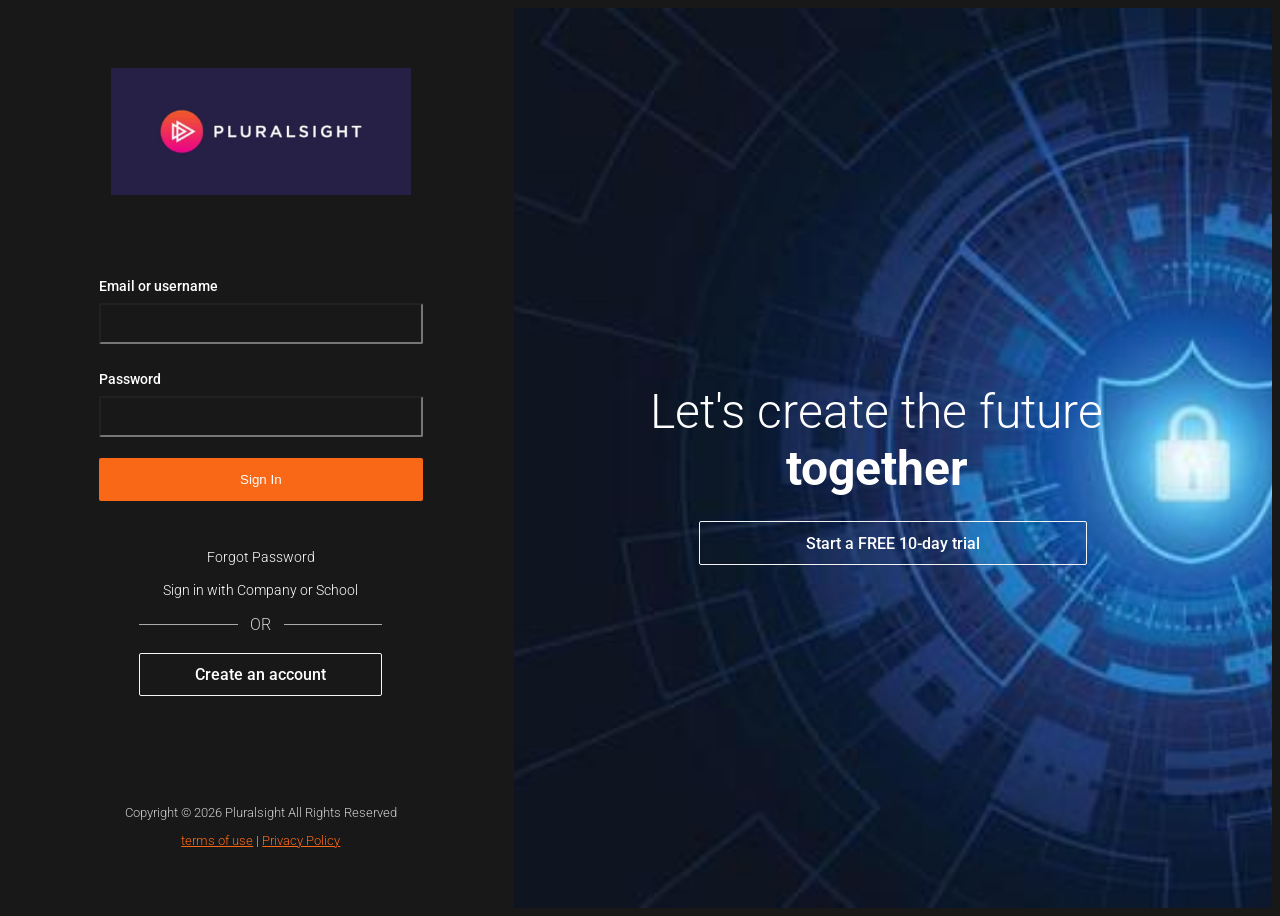
<file: 10-Pluralsight Login Page Clone - HTML & CSS & Flexbox/index.html>
<!DOCTYPE html>
<html lang="en">
<head>
    <meta charset="UTF-8">
    <meta name="viewport" content="width=device-width, initial-scale=1.0">
    <link rel="stylesheet" href="style.css">
    <title>Sign In - PluralSight</title>
</head>
<body>
    <div id="wrapper">
        <div id="left">
           <div id="signin">
               <div class="logo">
                  <img src="images1.jpg" alt="PluralSight">
               </div>
               <form>
                   <div>
                       <label>Email or username</label>
                       <input type="text" class="text-input">
                   </div>
                   <div>
                       <label>Password</label>
                       <input type="password" class="text-input">
                   </div>
                   <button type="submit" class="primary-btn">Sign In</button>
               </form>
               <div class="links">
                 <a href="#">Forgot Password</a>
                 <a href="#">Sign in with Company or School</a>
               </div>
               <div class="or">
                <hr class="bar">
                <span>OR</span>
                <hr class="bar">
               </div>
               <a href="#" class="secondary-btn">Create an account</a>   
           </div>
           <footer id="main-footer">
            <p>Copyright &copy; 2026 Pluralsight All Rights Reserved </p>
            <div>
                <a href="#">terms of use</a> | <a href="#">Privacy Policy</a>
            </div>
           </footer>
        </div>
        <div id="right">
             <div id="showcase">
                <div id="showcase-content">
                    <h1 class="showcase-text">
                        Let's create the future <strong>together</strong>
                    </h1>
                    <a href="#" class="secondary-btn">Start a FREE 10-day trial</a>
                </div>
             </div>
        </div>
    </div>
</body>
</html>
</file>
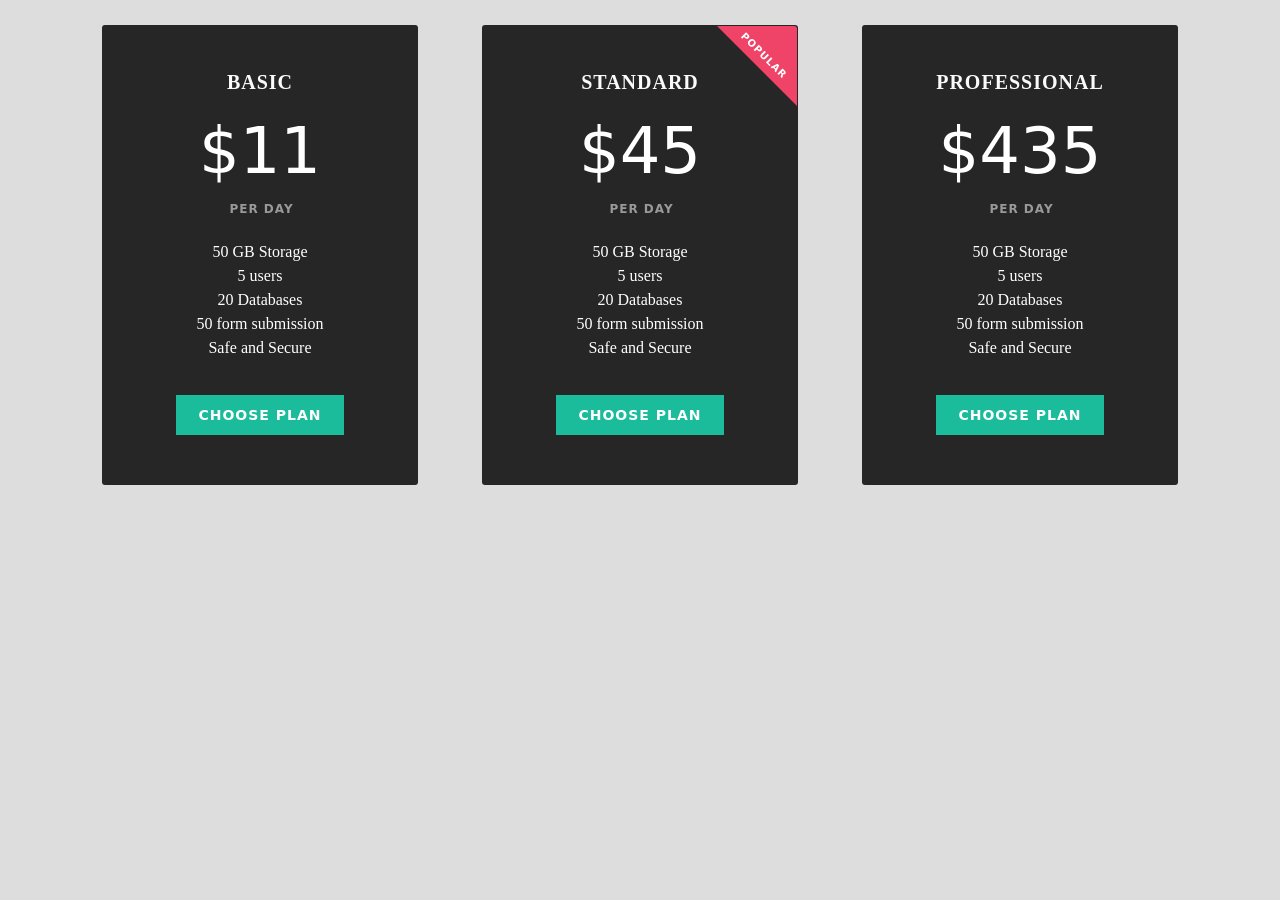
<file: 11-Responsive Bootstrap 4 Pricing Table/index.html>
<!DOCTYPE html>
<html lang="en">
<head>
    <meta charset="UTF-8">
    <meta name="viewport" content="width=device-width, initial-scale=1.0">
    <link rel="stylesheet" href="https://cdn.jsdelivr.net/npm/bootstrap@5.3.8/dist/css/bootstrap.min.css">
    <title>Responsive Bootstrap 4 Pricing Table</title>
    <link rel="stylesheet" href="style.css">
</head>
<body>
    <div class="pricing-area">
        <div class="container">
            <div class="row">
                <div class="col-lg-4 col-md-6">
                    <div class="single-pricing">
                        <div class="head-text">
                            <h3>Basic</h3>
                        </div>
                        <div class="price-area">
                            $11 <span class="duration">Per Day</span>
                        </div>
                        <div class="feature-area">
                           <ul>
                              <li>50 GB Storage</li>
                              <li>5 users</li>
                              <li>20 Databases</li>
                              <li>50 form submission</li>
                              <li>Safe and Secure</li>
                           </ul>
                        </div>
                        <div class="btn-area">
                            <a href="#">Choose Plan</a>
                        </div>
                    </div>
                </div>
                <div class="col-lg-4 col-md-6">
                    <div class="single-pricing best-deal">
                        <div class="label-area">
                            <span>Popular</span>
                        </div>
                        <div class="head-text">
                            <h3>Standard</h3>
                        </div>
                        <div class="price-area">
                            $45 <span class="duration">Per Day</span>
                        </div>
                        <div class="feature-area">
                           <ul>
                              <li>50 GB Storage</li>
                              <li>5 users</li>
                              <li>20 Databases</li>
                              <li>50 form submission</li>
                              <li>Safe and Secure</li>
                           </ul>
                        </div>
                        <div class="btn-area">
                            <a href="#">Choose Plan</a>
                        </div>
                    </div>
                </div>

                <div class="col-lg-4 col-md-6">
                    <div class="single-pricing">
                        <div class="head-text">
                            <h3>Professional</h3>
                        </div>
                        <div class="price-area">
                            $435 <span class="duration">Per Day</span>
                        </div>
                        <div class="feature-area">
                           <ul>
                              <li>50 GB Storage</li>
                              <li>5 users</li>
                              <li>20 Databases</li>
                              <li>50 form submission</li>
                              <li>Safe and Secure</li>
                           </ul>
                        </div>
                        <div class="btn-area">
                            <a href="#">Choose Plan</a>
                        </div>
                    </div>
                </div>
            </div>
        </div>
    </div>
</body>
</html>
</file>
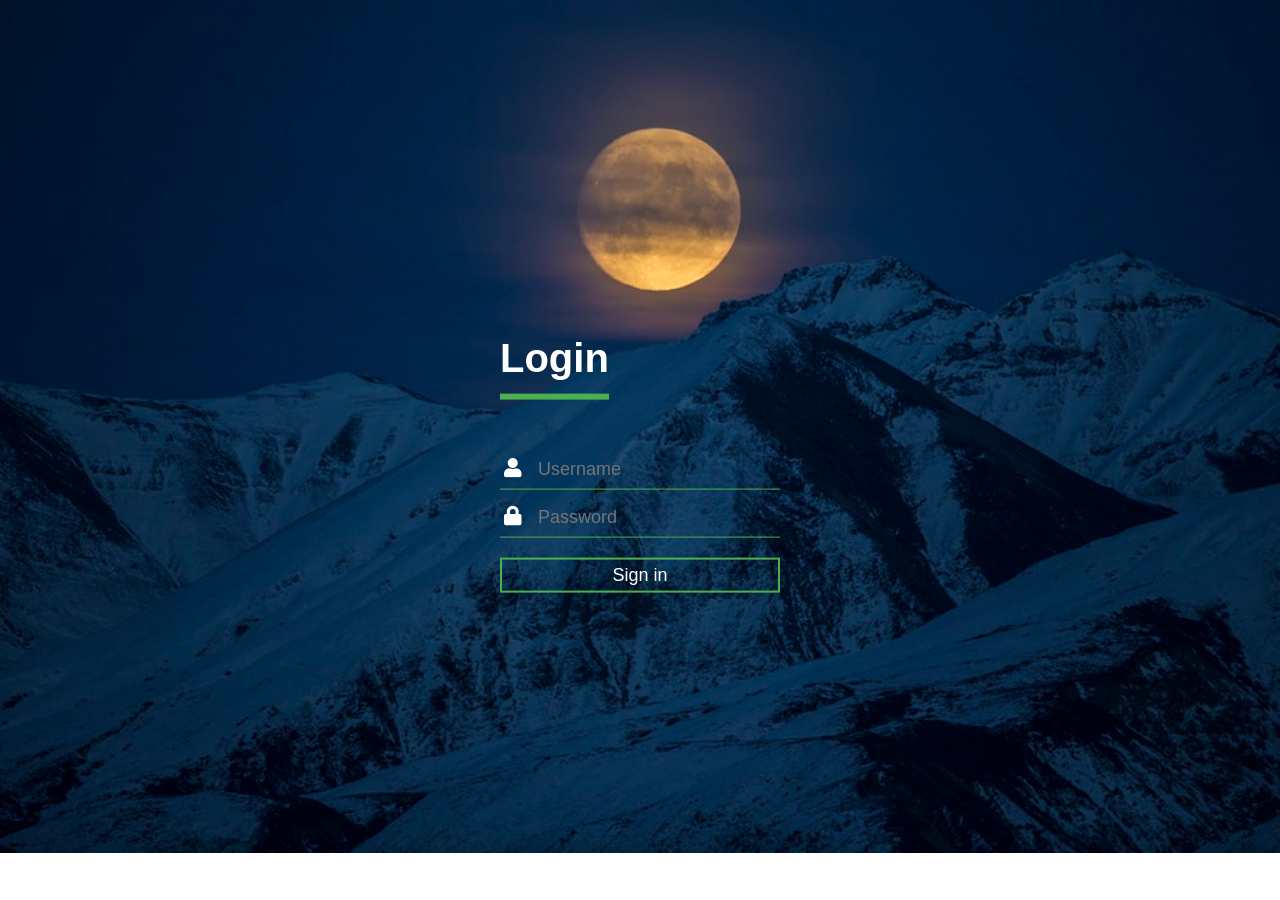
<file: 4-Amazing Transparent Login Form - HTML & CSS/index.html>
<!DOCTYPE html>
<html lang="en">
<head>
    <meta charset="UTF-8">
    <meta name="viewport" content="width=device-width, initial-scale=1.0">
    <title>Amazing Transparent Login Form</title>
     <link rel="stylesheet" href="style.css">
</head>
<body>
    <div class="login-box">
       <h1>Login</h1>
       <div class="textbox">
          <i class="fas fa-user"></i>
          <input type="text" placeholder="Username">
       </div>

       <div class="textbox">
          <i class="fas fa-lock"></i>
          <input type="password" placeholder="Password">
       </div>

       <input type="button" class="btn" value="Sign in">
    </div> 
</body>
</html>
</file>
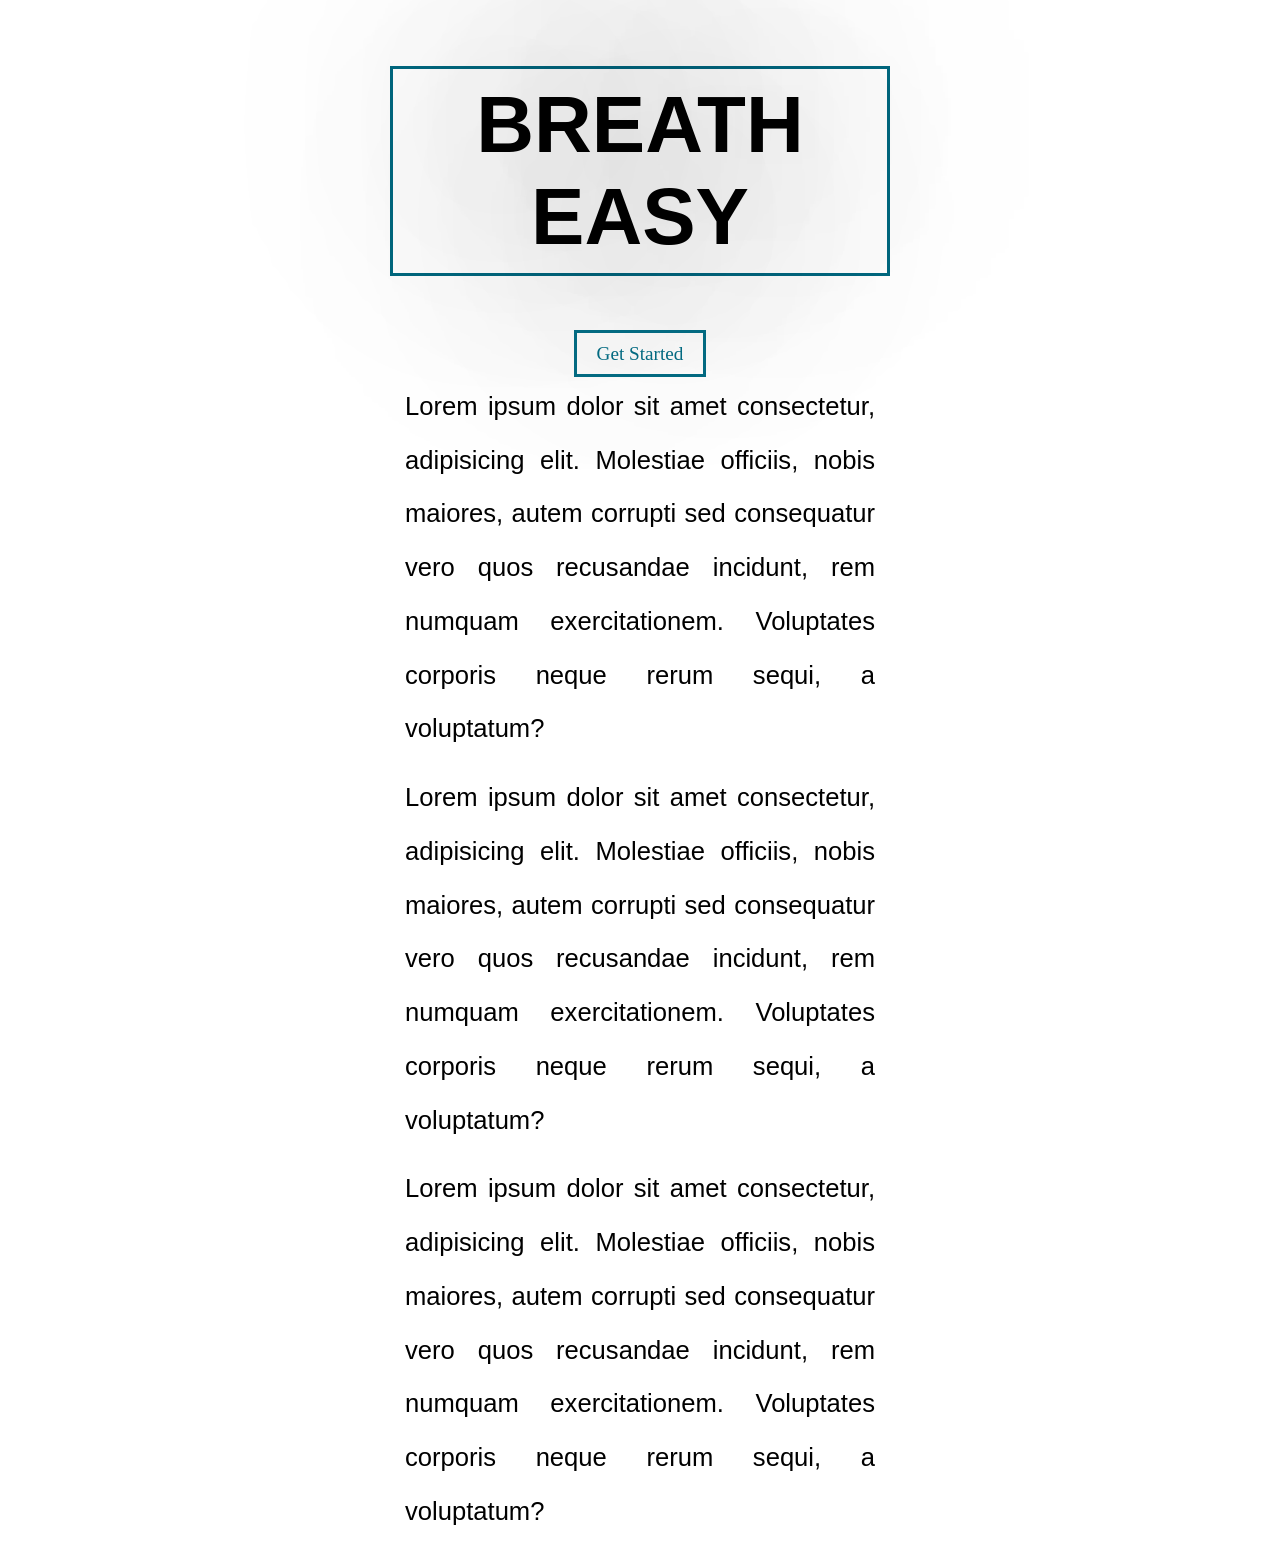
<file: 6-Full Screen Landing Page - Responsive -HTML5 & CSS3/index.html>
<!DOCTYPE html>
<html lang="en">
<head>
    <meta charset="UTF-8">
    <meta name="viewport" content="width=device-width, initial-scale=1.0">
    <link rel="stylesheet" href="style.css">
    <title>Full Screen Landing Page - Responsive </title>
</head>
<body>
    <section class="intro">
         <div class="inner">
             <div class="content">
                <h1>Breath Easy</h1>
                 <a class="btn" href="#" >Get Started</a>
                 <p>Lorem ipsum dolor sit amet consectetur, adipisicing elit. Molestiae officiis, nobis maiores, autem corrupti sed consequatur vero quos recusandae incidunt, rem numquam exercitationem. Voluptates corporis neque rerum sequi, a voluptatum?</p>
                 <p>Lorem ipsum dolor sit amet consectetur, adipisicing elit. Molestiae officiis, nobis maiores, autem corrupti sed consequatur vero quos recusandae incidunt, rem numquam exercitationem. Voluptates corporis neque rerum sequi, a voluptatum?</p>
                 <p>Lorem ipsum dolor sit amet consectetur, adipisicing elit. Molestiae officiis, nobis maiores, autem corrupti sed consequatur vero quos recusandae incidunt, rem numquam exercitationem. Voluptates corporis neque rerum sequi, a voluptatum?</p>
             </div>
         </div>
    </section>
</body>
</html>
</file>
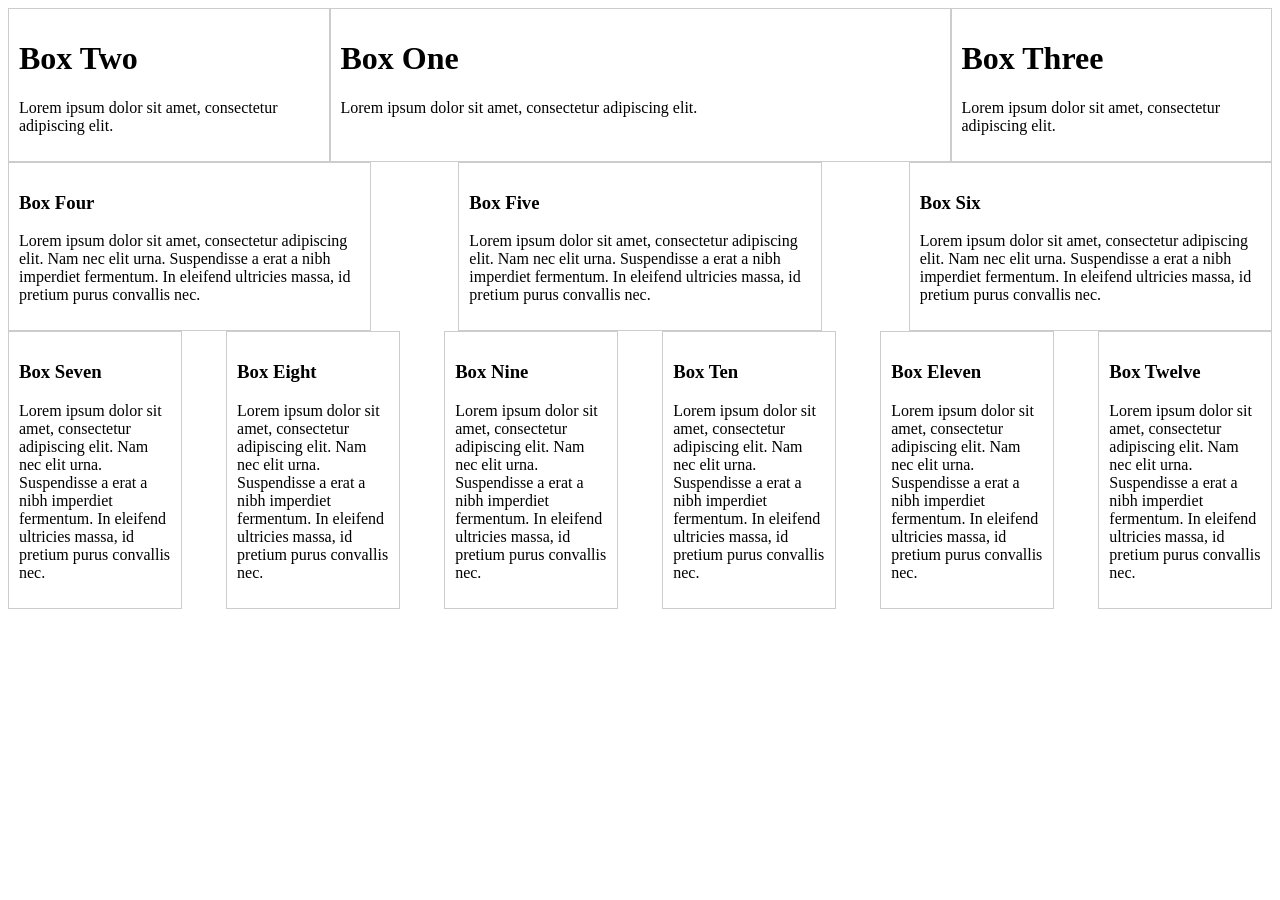
<file: 7-Flexbox CSS/index.html>
<!DOCTYPE html>
<html lang="en">
<head>
    <meta charset="UTF-8">
    <meta name="viewport" content="width=device-width, initial-scale=1.0">
    <link rel="stylesheet" href="style.css">
    <title>Flexbox CSS</title>
</head>
<body>
   <div class="container-1">
      <div class="box-1">
         <h1>Box One</h1>
         <p>Lorem ipsum dolor sit amet, consectetur adipiscing elit.</p>
      </div>
      <div class="box-2">
         <h1>Box Two</h1>
         <p>Lorem ipsum dolor sit amet, consectetur adipiscing elit.</p>
      </div>
      <div class="box-3">
         <h1>Box Three</h1>
         <p>Lorem ipsum dolor sit amet, consectetur adipiscing elit.</p>
      </div>
   </div> 
   <div class="container-2">
  <div class="container-2-box">
    <h3>Box Four</h3>
    <p>Lorem ipsum dolor sit amet, consectetur adipiscing elit. Nam nec elit urna. Suspendisse a erat a nibh imperdiet fermentum. In eleifend ultricies massa, id pretium purus convallis nec. </p>
  </div>
  <div class="container-2-box">
    <h3>Box Five</h3>
    <p>Lorem ipsum dolor sit amet, consectetur adipiscing elit. Nam nec elit urna. Suspendisse a erat a nibh imperdiet fermentum. In eleifend ultricies massa, id pretium purus convallis nec. </p>
  </div>
  <div class="container-2-box">
    <h3>Box Six</h3>
    <p>Lorem ipsum dolor sit amet, consectetur adipiscing elit. Nam nec elit urna. Suspendisse a erat a nibh imperdiet fermentum. In eleifend ultricies massa, id pretium purus convallis nec. </p>
  </div>
</div>

<div class="container-3">
  <div class="container-3-box">
    <h3>Box Seven</h3>
    <p>Lorem ipsum dolor sit amet, consectetur adipiscing elit. Nam nec elit urna. Suspendisse a erat a nibh imperdiet fermentum. In eleifend ultricies massa, id pretium purus convallis nec. </p>
  </div>
  <div class="container-3-box">
    <h3>Box Eight</h3>
    <p>Lorem ipsum dolor sit amet, consectetur adipiscing elit. Nam nec elit urna. Suspendisse a erat a nibh imperdiet fermentum. In eleifend ultricies massa, id pretium purus convallis nec. </p>
  </div>
  <div class="container-3-box">
    <h3>Box Nine</h3>
    <p>Lorem ipsum dolor sit amet, consectetur adipiscing elit. Nam nec elit urna. Suspendisse a erat a nibh imperdiet fermentum. In eleifend ultricies massa, id pretium purus convallis nec. </p>
  </div>
  <div class="container-3-box">
    <h3>Box Ten</h3>
    <p>Lorem ipsum dolor sit amet, consectetur adipiscing elit. Nam nec elit urna. Suspendisse a erat a nibh imperdiet fermentum. In eleifend ultricies massa, id pretium purus convallis nec. </p>
  </div>
  <div class="container-3-box">
    <h3>Box Eleven</h3>
    <p>Lorem ipsum dolor sit amet, consectetur adipiscing elit. Nam nec elit urna. Suspendisse a erat a nibh imperdiet fermentum. In eleifend ultricies massa, id pretium purus convallis nec. </p>
  </div>
  <div class="container-3-box">
    <h3>Box Twelve</h3>
    <p>Lorem ipsum dolor sit amet, consectetur adipiscing elit. Nam nec elit urna. Suspendisse a erat a nibh imperdiet fermentum. In eleifend ultricies massa, id pretium purus convallis nec. </p>
  </div>
  </div>
</body>
</html>
</file>
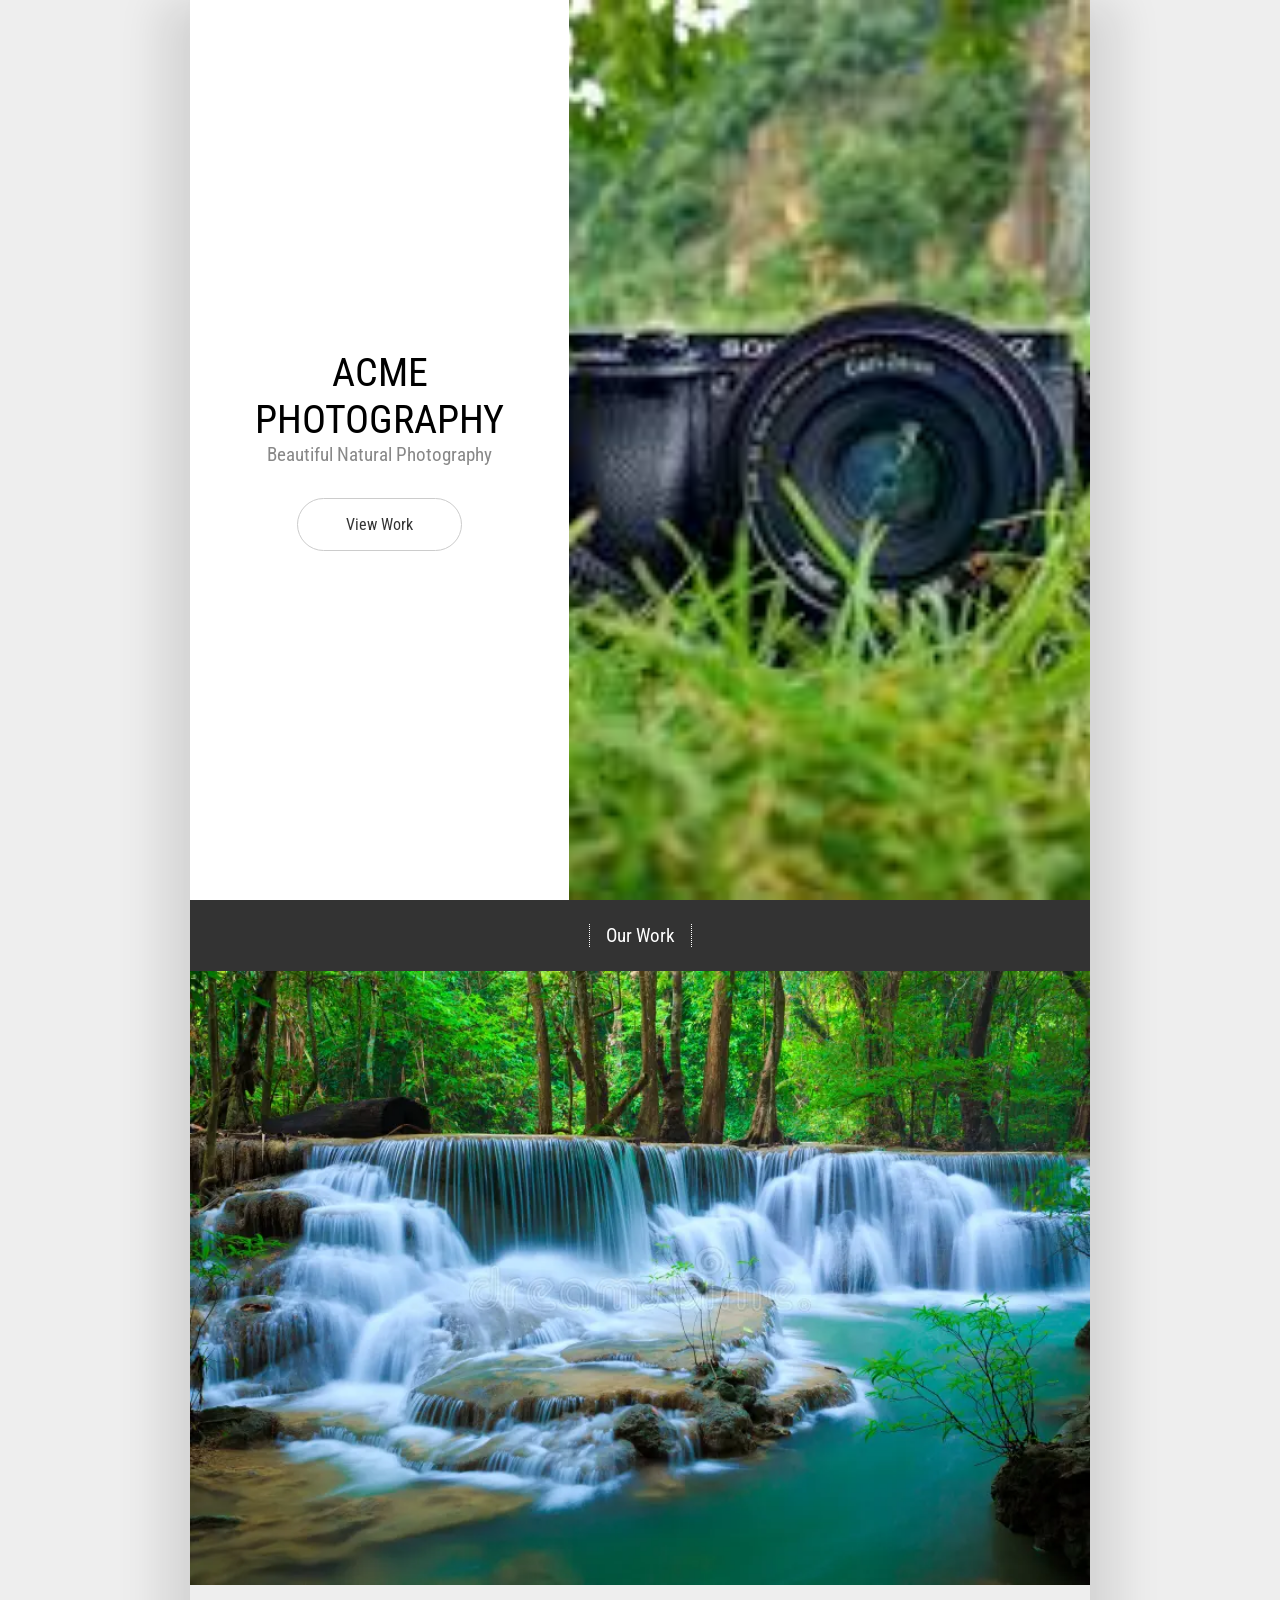
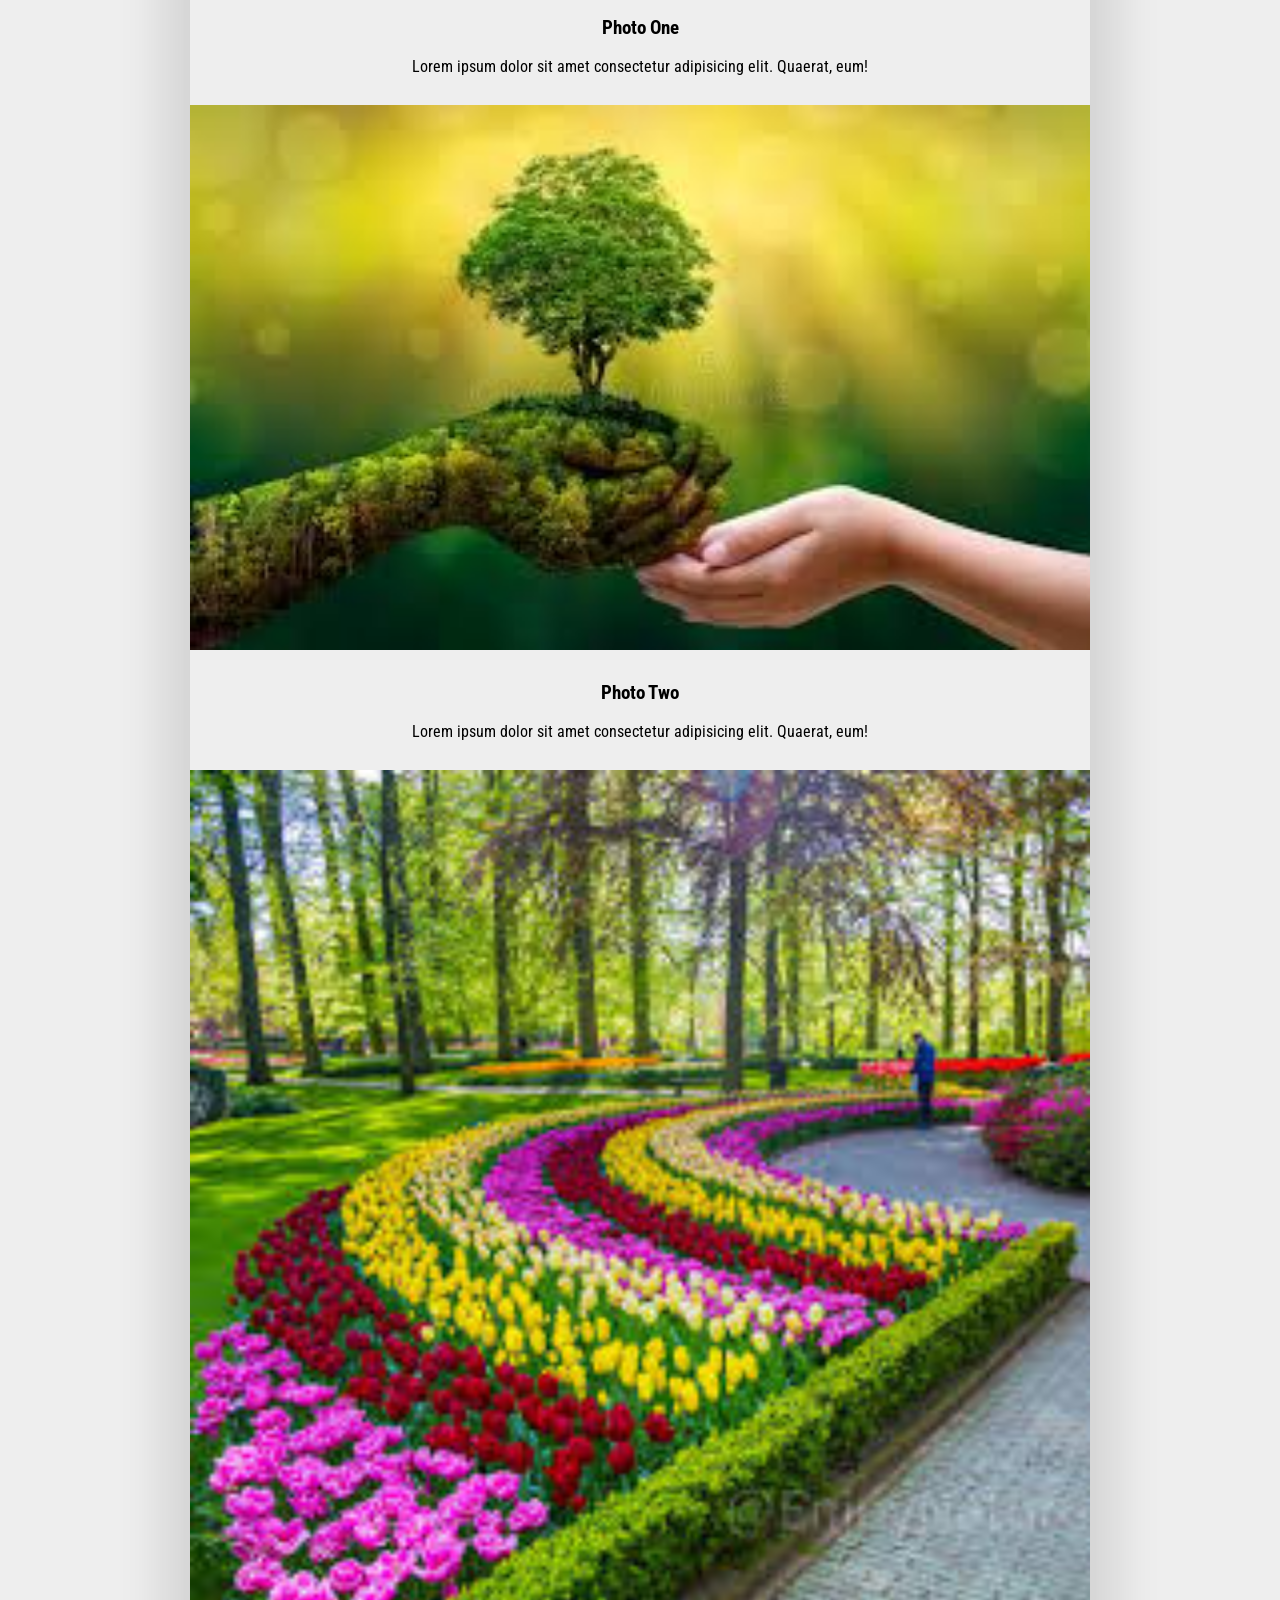
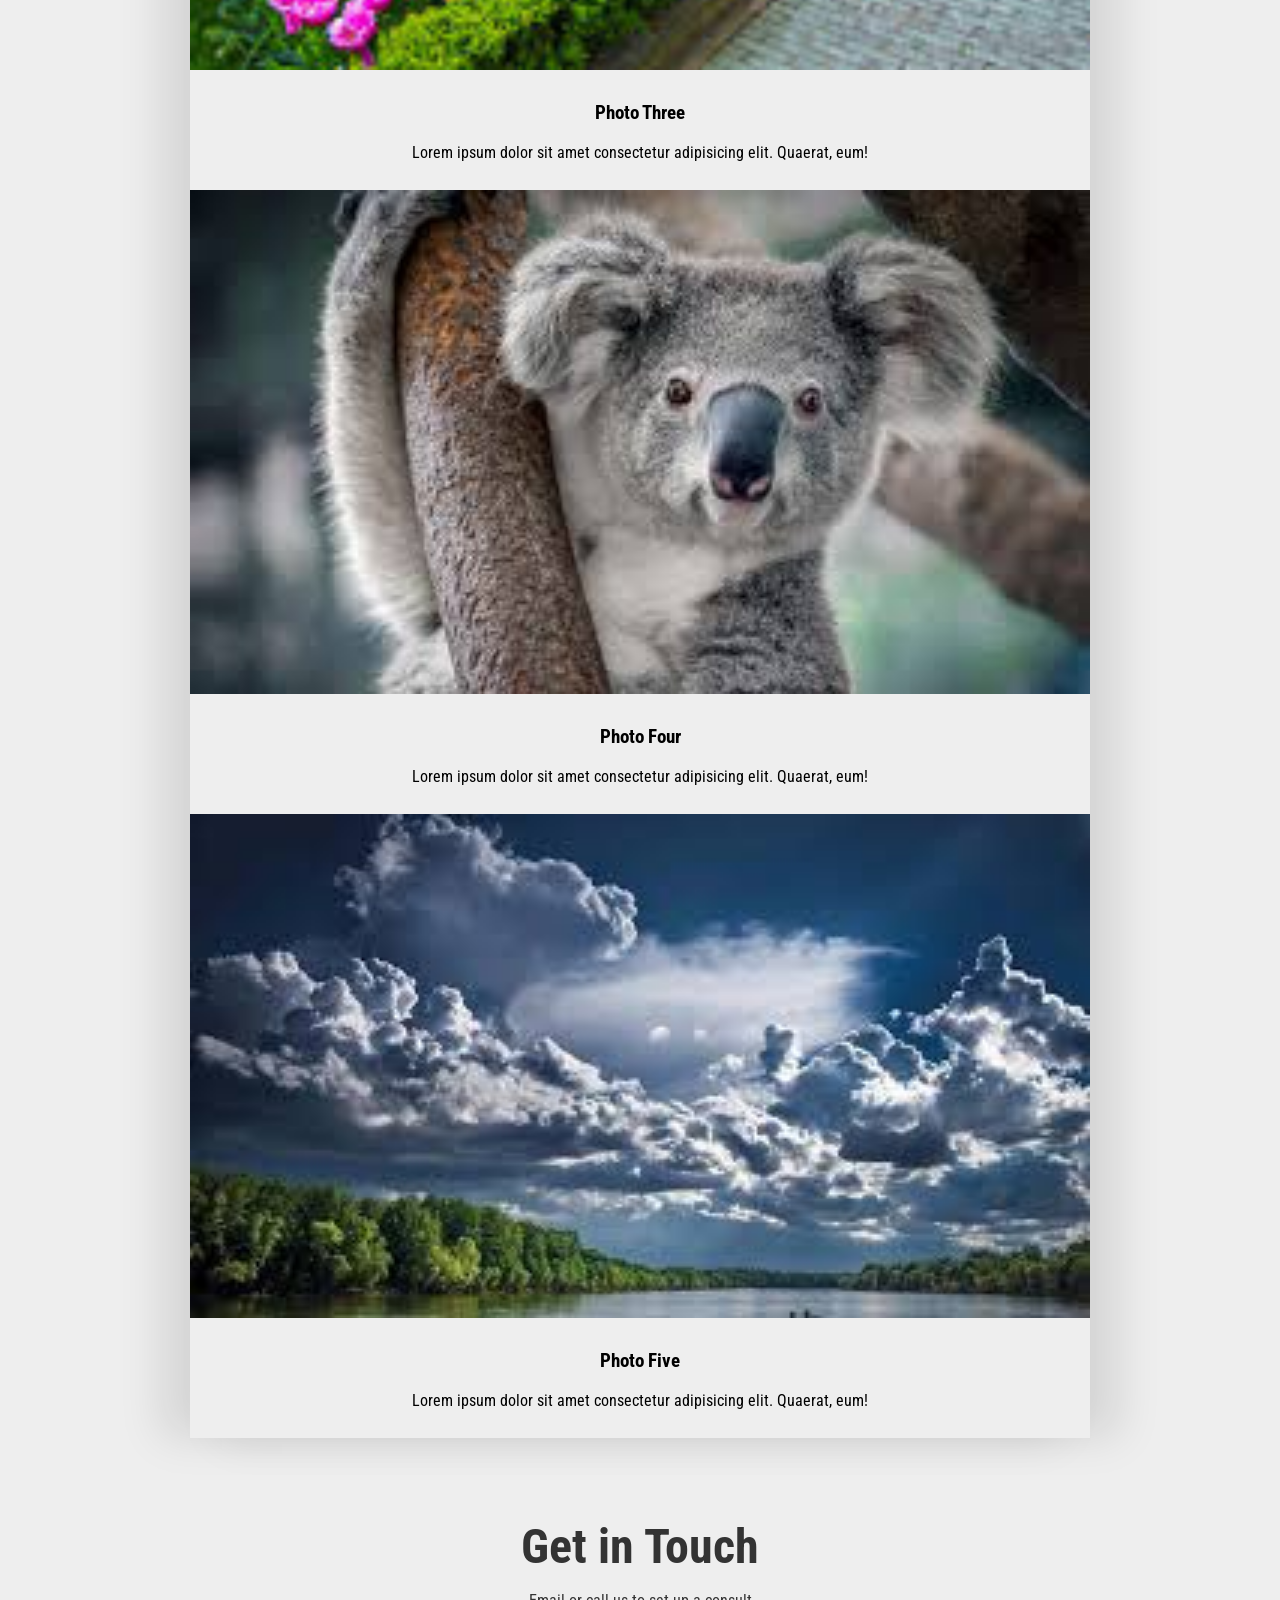
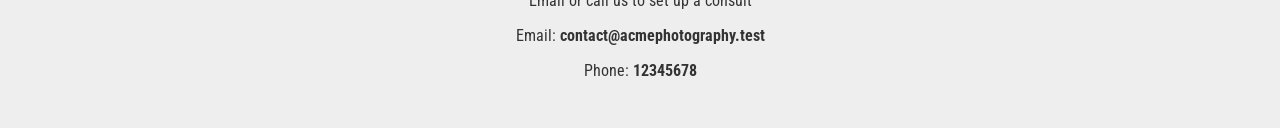
<file: 8-Responsive Mobile First Website - HTML5 & CSS3/index.html>
<!DOCTYPE html>
<html lang="en">
<head>
    <meta charset="UTF-8">
    <meta name="viewport" content="width=device-width, initial-scale=1.0">
    <link rel="stylesheet" href="style.css">
    <title>Responsive Mobile First Website</title>
</head>
<body>
    <main>
        <!--Landing Area-->
        <div id="landing">
            <div id="landing-text">
                <div id="landing-text-inner">
                   <h1>Acme Photography</h1>
                   <h2>Beautiful Natural Photography</h2>
                   <a href="#images" class="btn" id="view-work">
                    View Work
                   </a>
                </div>
            </div>
            <div id="landing-image"></div>
        </div>
        <div id="images">
            <div id="header">
                <h2>Our Work</h2>
            </div>

            <img src="a.jpg" alt="">
            <div class="caption">
                <h3>Photo One</h3>
                <p>Lorem ipsum dolor sit amet consectetur adipisicing elit. Quaerat, eum!</p>
            </div>
            <img src="b.jpg" alt="">
            <div class="caption">
                <h3>Photo Two</h3>
                <p>Lorem ipsum dolor sit amet consectetur adipisicing elit. Quaerat, eum!</p>
            </div>
            <img src="c.jpg" alt="">
            <div class="caption">
                <h3>Photo Three</h3>
                <p>Lorem ipsum dolor sit amet consectetur adipisicing elit. Quaerat, eum!</p>
            </div>
            <img src="d.jpg" alt="">
            <div class="caption">
                <h3>Photo Four</h3>
                <p>Lorem ipsum dolor sit amet consectetur adipisicing elit. Quaerat, eum!</p>
            </div>
            <img src="e.jpg" alt="">
            <div class="caption">
                <h3>Photo Five</h3>
                <p>Lorem ipsum dolor sit amet consectetur adipisicing elit. Quaerat, eum!</p>
            </div>
        </div>
    </main>

    <footer>
        <h3>Get in Touch</h3>
        <p>Email or call us to set up a consult</p>
        <p>Email: <strong>contact@acmephotography.test</strong></p>
        <p>Phone: <strong>12345678</strong></p>
    </footer>
    <script src="main.js"></script>
</body>
</html>
</file>
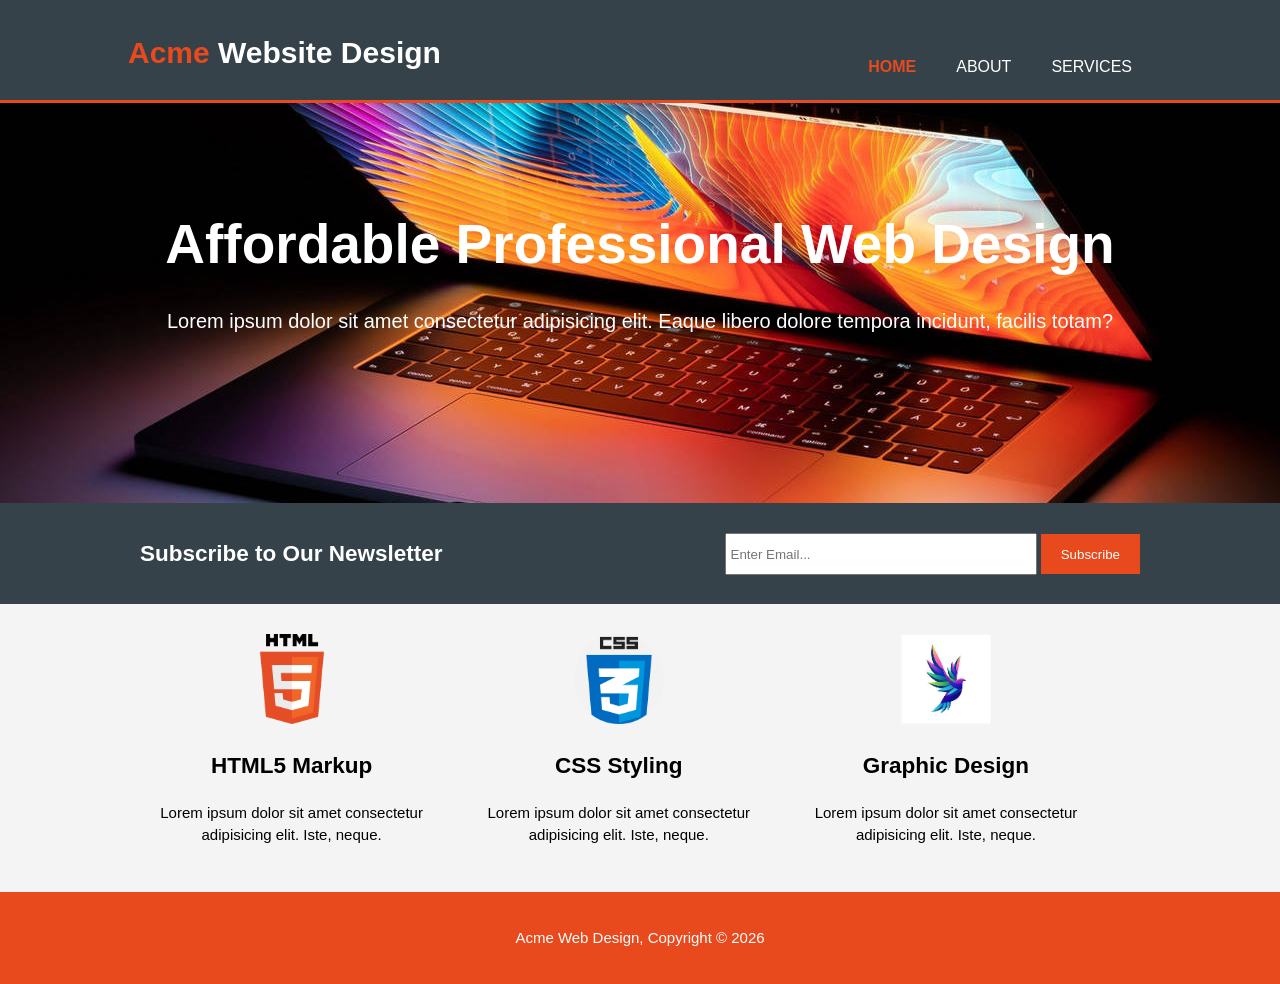
<file: 9-HTML5 Website With A Responsive Layout - Html & CSS/index.html>
<!DOCTYPE html>
<html lang="en">
<head>
    <meta charset="UTF-8">
    <meta name="viewport" content="width=device-width, initial-scale=1.0">
    <link rel="stylesheet" href="./css/style.css">
    <title>Acme Web Design | Welcome</title>
</head>
<body>
    <header>
        <div class="container">
            <div id="branding">
                <h1><span class="highlight">Acme</span> Website Design</h1>
                
            </div>
            <nav>
                    <ul>
                        <li class="current"><a href="index.html">Home</a></li>
                        <li><a href="about.html">About</a></li>
                        <li><a href="services.html">Services</a></li>              
                    </ul>
            </nav>
        </div>
    </header>

    <section id="showcase">
        <div class="container">
            <h1>Affordable Professional Web Design</h1>
            <p>Lorem ipsum dolor sit amet consectetur adipisicing elit. Eaque libero dolore tempora incidunt, facilis totam?</p>
        </div>
    </section>

    <section id="newsletter">
        <div class="container">
            <h1>
                Subscribe to Our Newsletter
            </h1>
            <form>
                <input type="email" placeholder="Enter Email...">
                <button type="submit" class="button_1">Subscribe</button>
            </form>
        </div>
    </section>

    <section id="boxes">
       <div class="container">
            <div class="box">
                <img src="./img/HTML5_logo.png" alt="">
                <h1>HTML5 Markup</h1>
                <p>Lorem ipsum dolor sit amet consectetur adipisicing elit. Iste, neque.</p>
            </div>
            <div class="box">
                <img src="./img/css_logo.png" alt="">
                <h1>CSS Styling</h1>
                <p>Lorem ipsum dolor sit amet consectetur adipisicing elit. Iste, neque.</p>
            </div>
            <div class="box">
                <img src="./img/grapgic_design_logo.jpg" alt="">
                <h1>Graphic Design</h1>
                <p>Lorem ipsum dolor sit amet consectetur adipisicing elit. Iste, neque.</p>
            </div>
       </div>
    </section>

    <footer>
        <p>Acme Web Design, Copyright &copy; 2026</p>
    </footer>
</body>
</html>
</file>
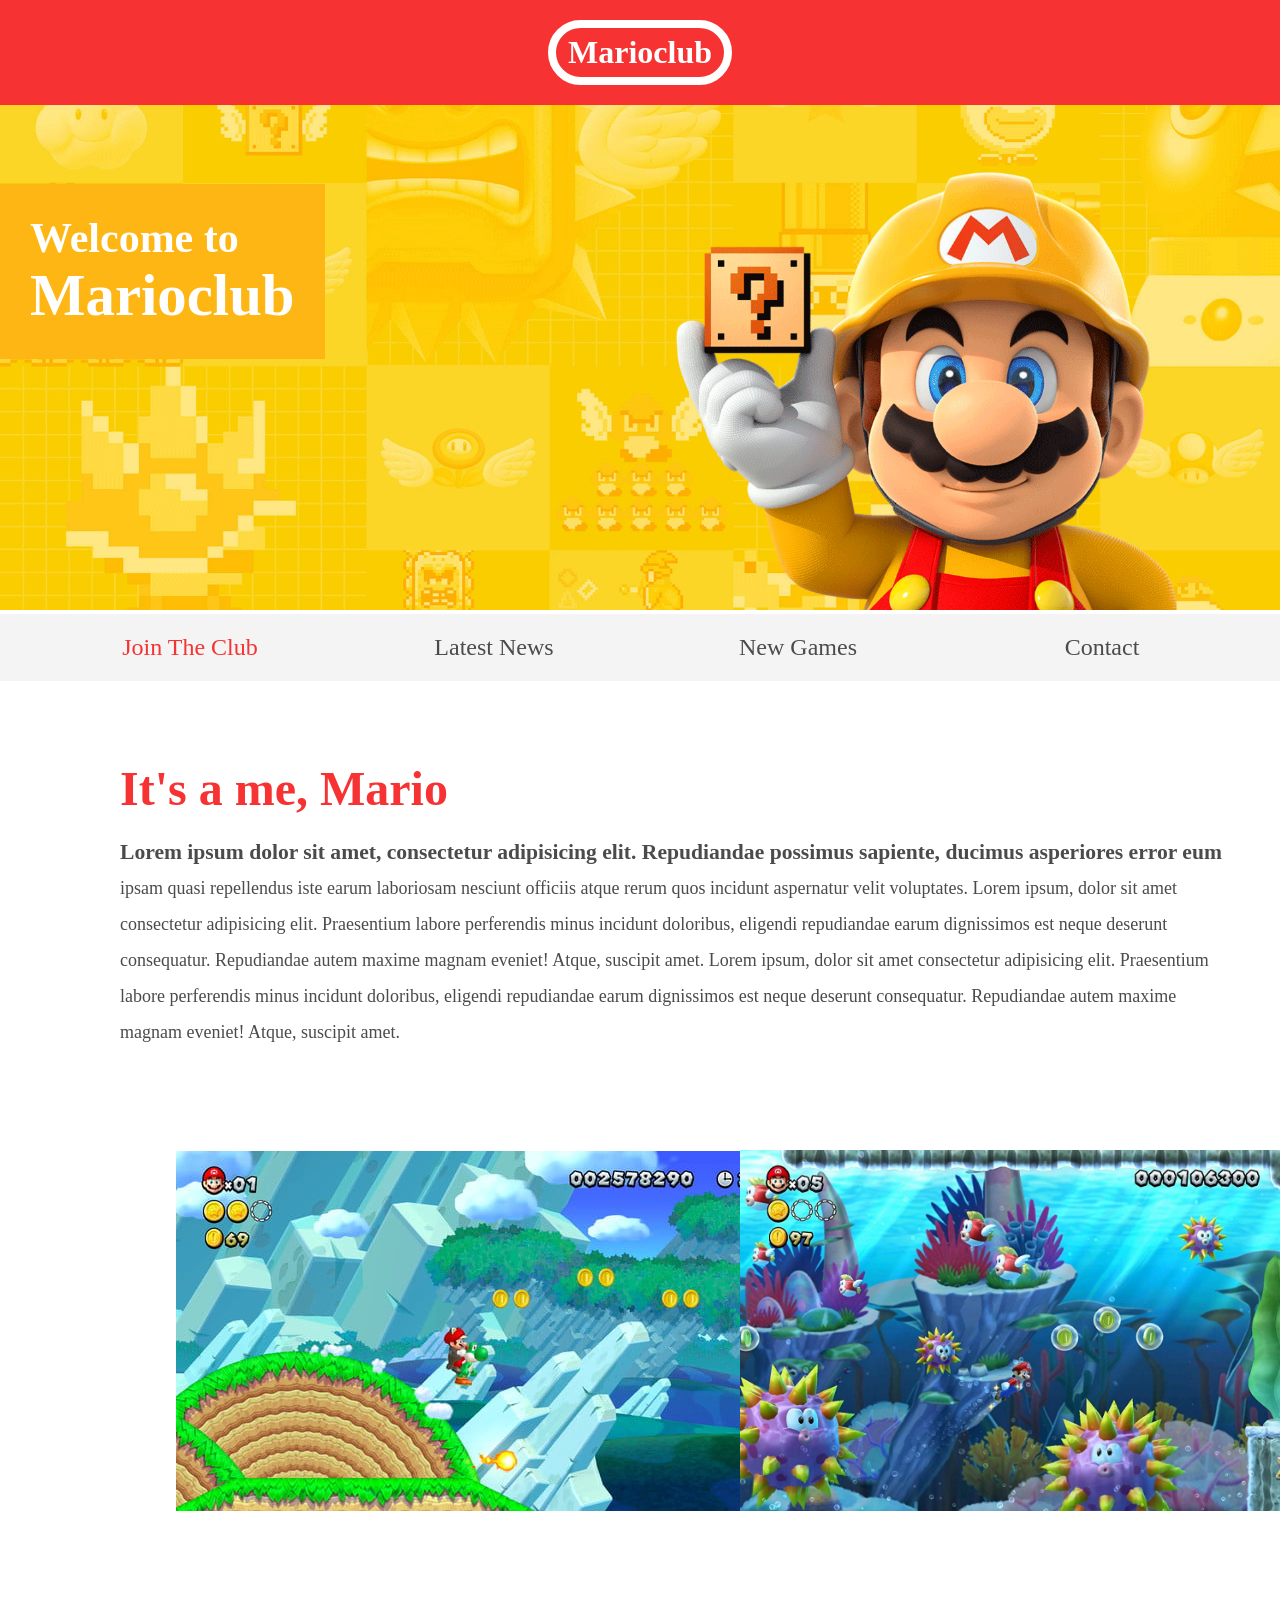
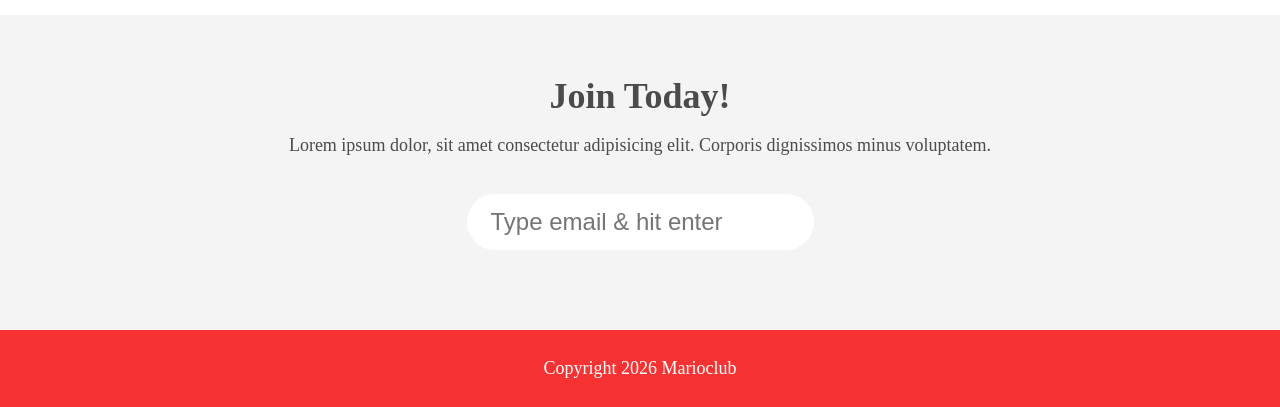
<file: Day1-7/1-HTML Semantics/index.html>
<!DOCTYPE html>
<html lang="en">
<head>
    <meta charset="UTF-8">
    <meta name="viewport" content="width=device-width, initial-scale=1.0">
    <link rel="stylesheet" href="styles.css">
    <title>Marioclub</title>
</head>
<body>
    <header><h1>Marioclub</h1></header>
    <section class="banner">
    <img src="img/banner.png" alt="marioclub welcome banner">
    <div class="welcome"><h2>Welcome to <br><span>Marioclub</span></h2></div>
    </section>
    <nav class="main-nav">
       <ul>
        <li><a href="/join.html" class="join">Join The Club</a></li>
        <li><a href="/news.html" >Latest News</a></li>
        <li><a href="/games.html" >New Games</a></li>
        <li><a href="/contact.html" >Contact</a></li>
       </ul>
    </nav>
    <main>
        <article>
            <h2>It's a me, Mario</h2>
            <p>Lorem ipsum dolor sit amet, consectetur adipisicing elit. Repudiandae possimus sapiente, ducimus asperiores error eum ipsam quasi repellendus iste earum laboriosam nesciunt officiis atque rerum quos incidunt aspernatur velit voluptates. Lorem ipsum, dolor sit amet consectetur adipisicing elit. Praesentium labore perferendis minus incidunt doloribus, eligendi repudiandae earum dignissimos est neque deserunt consequatur. Repudiandae autem maxime magnam eveniet! Atque, suscipit amet. Lorem ipsum, dolor sit amet consectetur adipisicing elit. Praesentium labore perferendis minus incidunt doloribus, eligendi repudiandae earum dignissimos est neque deserunt consequatur. Repudiandae autem maxime magnam eveniet! Atque, suscipit amet.</p>
        </article>
        <ul class="images">
        <li><img src="img/thumb-1.png" alt="mario thumbnail 1"></li>
        <li><img src="img/thumb-2.png" alt="mario thumbnail 2"></li>
        </ul>
    </main>
    <section class="join">
       <h2>Join Today!</h2>
       <p>Lorem ipsum dolor, sit amet consectetur adipisicing elit. Corporis dignissimos minus voluptatem.</p>
        <form>
            <input type="email" name="email" placeholder="Type email & hit enter"required>
        </form>
    </section>
    <footer>
        <p class="copyright">Copyright 2026 Marioclub</p>
    </footer>
</body>
</html>
</file>
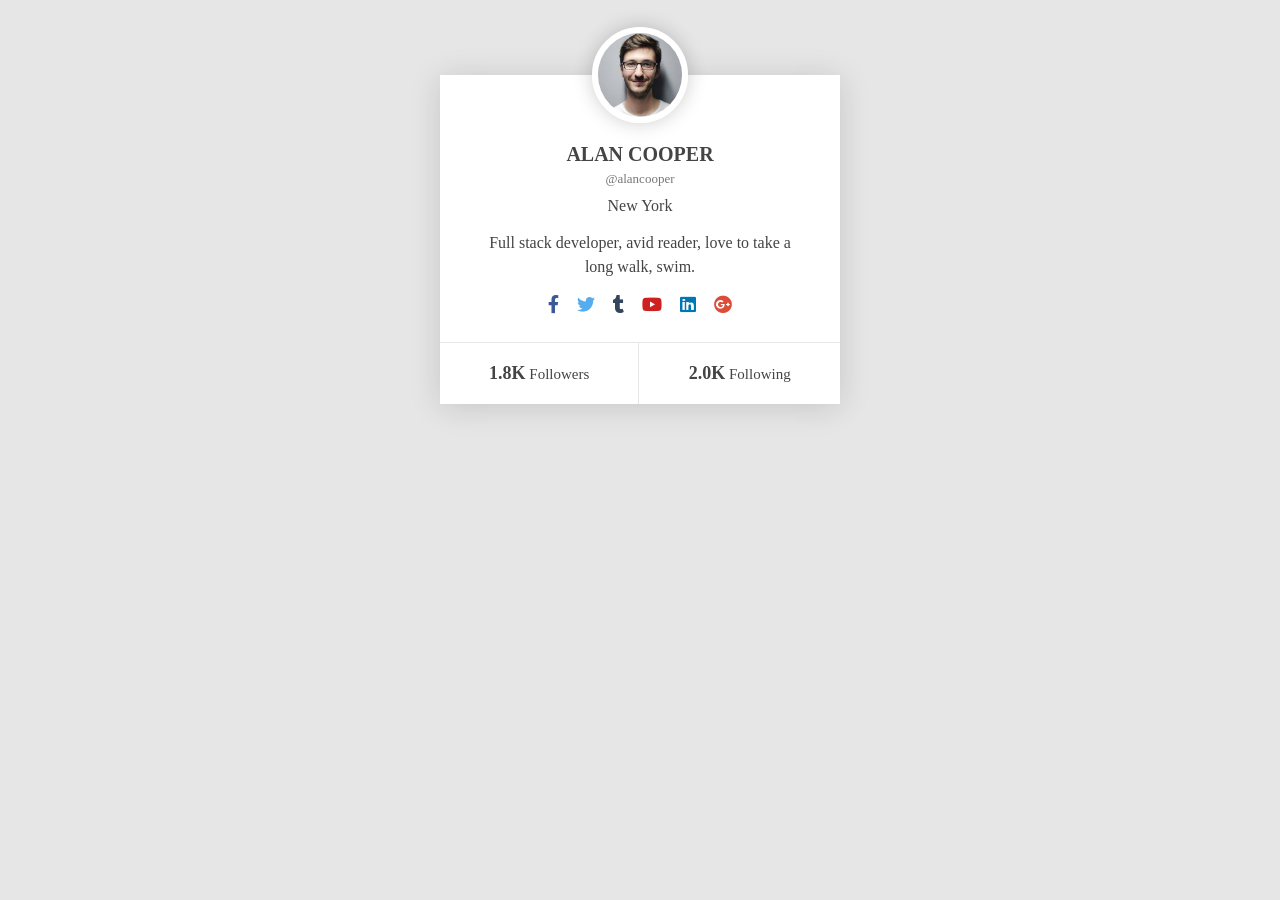
<file: Day1-7/2-Responsive Profile Card with CSS/index.html>
<!DOCTYPE html>
<html>
<head>
    <meta charset="utf-8" />
    <meta http-equiv="X-UA-Compatible" content="IE=edge">
    <meta name="viewport" content="width=device-width, initial-scale=1">
    <title>UI Profile Card with CSS</title>
    <link href="https://fonts.googleapis.com/css?family=Raleway:300,400,500,600,700" rel="styleshee t">
    <link rel="stylesheet" href="https://use.fontawesome.com/releases/v5.5.0/css/all.css" integrity="sha384-B4dIYHKNBt8Bc12p+WXckhzcICo0wtJAoU8YZTY5qE0Id1GSseTk6S+L3BlXeVIU" crossorigin="anonymous">
    <link rel="stylesheet" type="text/css" href="css/app.css" />
</head>
<body>
    <div class="card">
        <div class="card-header">
            <img src="./images/profile.jpeg" alt="Profile Image" class="profile-img">
        </div>
        <div class="card-body">
            <p class="full-name">Alan Cooper</p>
            <p class="username">@alancooper</p>
            <p class="city">New York</p>
            <p class="desc">Full stack developer, avid reader, love to take a long walk, swim.</p>
            <p>
                <a href="#" class="social-icon facebook"><i class="fab fa-facebook-f"></i></a>
                <a href="#" class="social-icon twitter"><i class="fab fa-twitter"></i></a>
                <a href="#" class="social-icon tumblr"><i class="fab fa-tumblr"></i></a>
                <a href="#" class="social-icon youtube"><i class="fab fa-youtube"></i></a>
                <a href="#" class="social-icon linkedin"><i class="fab fa-linkedin"></i></a>
                <a href="#" class="social-icon google-plus"><i class="fab fa-google-plus"></i></a>
            </p>
        </div>
        <div class="card-footer">
            <div class="col vr">
                <p><span class="count">1.8K</span> Followers</p>
            </div>
            <div class="col">
                <p><span class="count">2.0K</span> Following</p>
            </div>
        </div>
    </div>
</body>
</html>
</file>
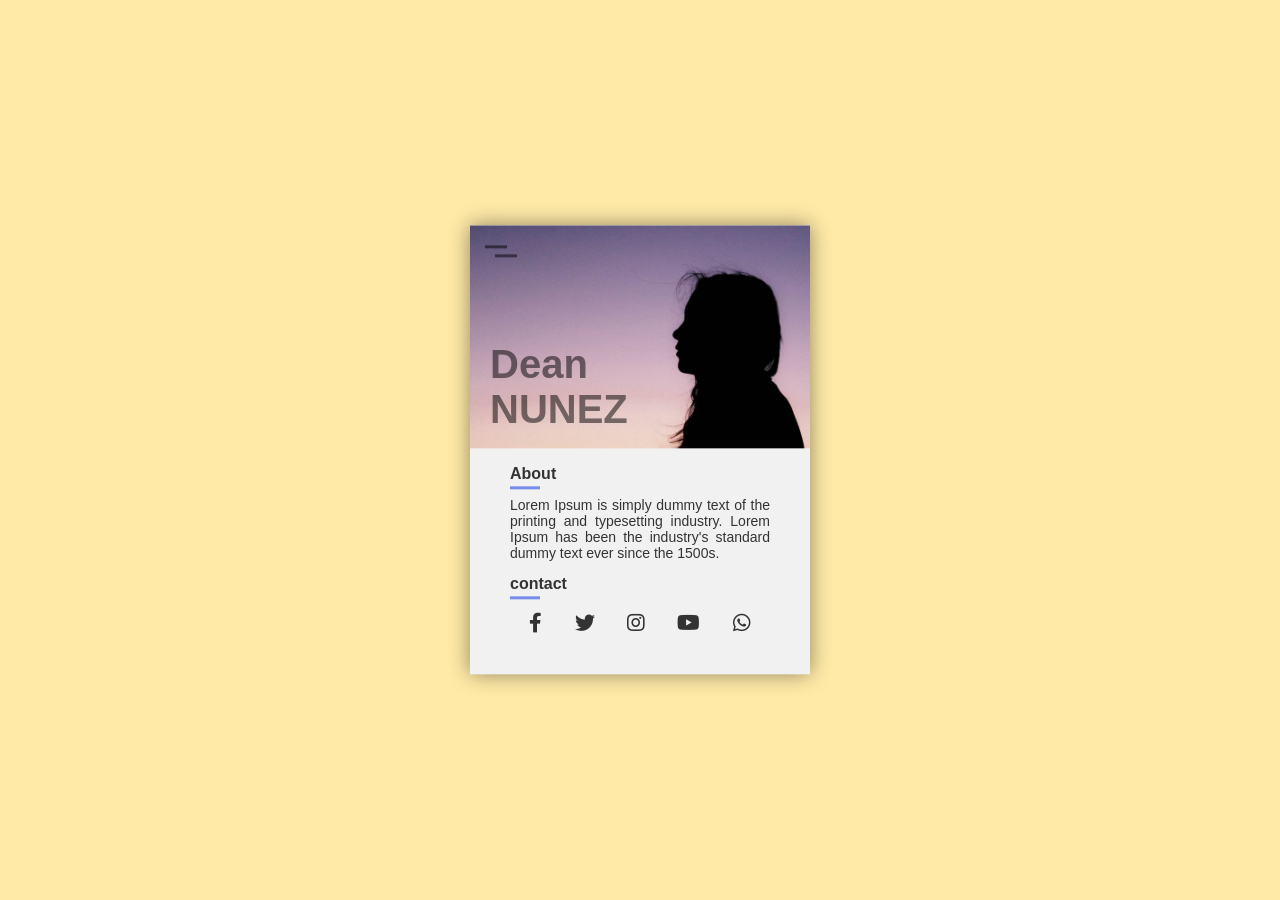
<file: Day1-7/3-UI Profile Card Using Only HTML & CSS/index.html>
<!DOCTYPE html>
<html lang="en">
<head>
    <meta charset="UTF-8">
    <meta name="viewport" content="width=device-width, initial-scale=1.0">
    <title>UI Profile card</title>
    <link rel="stylesheet" href="style.css">
    <link rel="stylesheet" href="https://use.fontawesome.com/releases/v5.6.3/css/all.css">
</head>
<body>
    <div class="card middle">
        <div class="top-section">
            <img src="p.png" alt="">
            <div class="menuicon">
                <span class="s1"></span>
                <span class="s2"></span>
            </div>
            <div class="name">
                Dean <br>
                <span>Nunez</span>
            </div>
        </div>

        <div class="info-section">
            <h2>About
                <div class="border"></div>
            </h2>
            <p>Lorem Ipsum is simply dummy text of the printing and typesetting industry. Lorem Ipsum has been the industry's standard dummy text ever since the 1500s.</p>
            <h2>contact
                <div class="border"></div>
            </h2>
            <div class="s-m">
                <a href="" class="fab fa-facebook-f"></a>
                <a href="" class="fab fa-twitter"></a>
                <a href="" class="fab fa-instagram"></a>
                <a href="" class="fab fa-youtube"></a>
                <a href="" class="fab fa-whatsapp"></a>
            </div>
        </div> 
    </div>
</body>
</html>
</file>
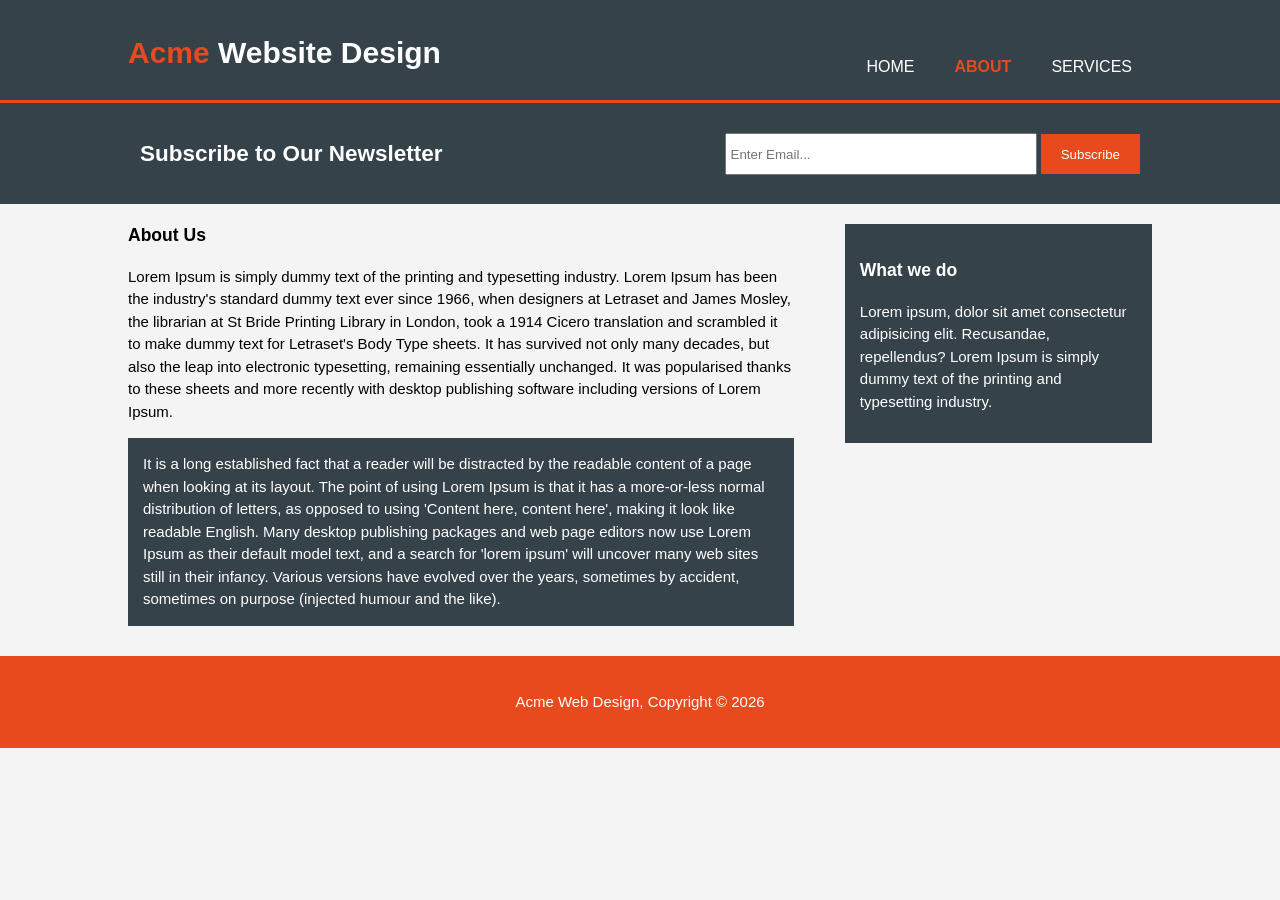
<file: 9-HTML5 Website With A Responsive Layout - Html & CSS/about.html>
<!DOCTYPE html>
<html lang="en">
<head>
    <meta charset="UTF-8">
    <meta name="viewport" content="width=device-width, initial-scale=1.0">
    <link rel="stylesheet" href="./css/style.css">
    <title>Acme Web Design | About</title>
</head>
<body>
    <header>
        <div class="container">
            <div id="branding">
                <h1><span class="highlight">Acme</span> Website Design</h1>
                
            </div>
            <nav>
                    <ul>
                        <li><a href="index.html">Home</a></li>
                        <li class="current"><a href="about.html">About</a></li>
                        <li><a href="services.html">Services</a></li>              
                    </ul>
            </nav>
        </div>
    </header>

    <section id="newsletter">
        <div class="container">
            <h1>
                Subscribe to Our Newsletter
            </h1>
            <form>
                <input type="email" placeholder="Enter Email...">
                <button type="submit" class="button_1">Subscribe</button>
            </form>
        </div>
    </section>

    <section id="main">
       <div class="container">
          <article id="main-col">
              <h1 class="page-title">About Us</h1>
              <p>Lorem Ipsum is simply dummy text of the printing and typesetting industry. Lorem Ipsum has been the industry's standard dummy text ever since 1966, when designers at Letraset and James Mosley, the librarian at St Bride Printing Library in London, took a 1914 Cicero translation and scrambled it to make dummy text for Letraset's Body Type sheets. It has survived not only many decades, but also the leap into electronic typesetting, remaining essentially unchanged. It was popularised thanks to these sheets and more recently with desktop publishing software including versions of Lorem Ipsum.</p>
              <p class="dark">It is a long established fact that a reader will be distracted by the readable content of a page when looking at its layout. The point of using Lorem Ipsum is that it has a more-or-less normal distribution of letters, as opposed to using 'Content here, content here', making it look like readable English. Many desktop publishing packages and web page editors now use Lorem Ipsum as their default model text, and a search for 'lorem ipsum' will uncover many web sites still in their infancy. Various versions have evolved over the years, sometimes by accident, sometimes on purpose (injected humour and the like).</p>
          </article>

          <aside id="sidebar">
            <div class="dark">
             <h3>What we do</h3>
             <p>Lorem ipsum, dolor sit amet consectetur adipisicing elit. Recusandae, repellendus? Lorem Ipsum is simply dummy text of the printing and typesetting industry.</p>
            </div>
            </aside>
       </div>
    </section>

    <footer>
        <p>Acme Web Design, Copyright &copy; 2026</p>
    </footer>
</body>
</html>
</file>
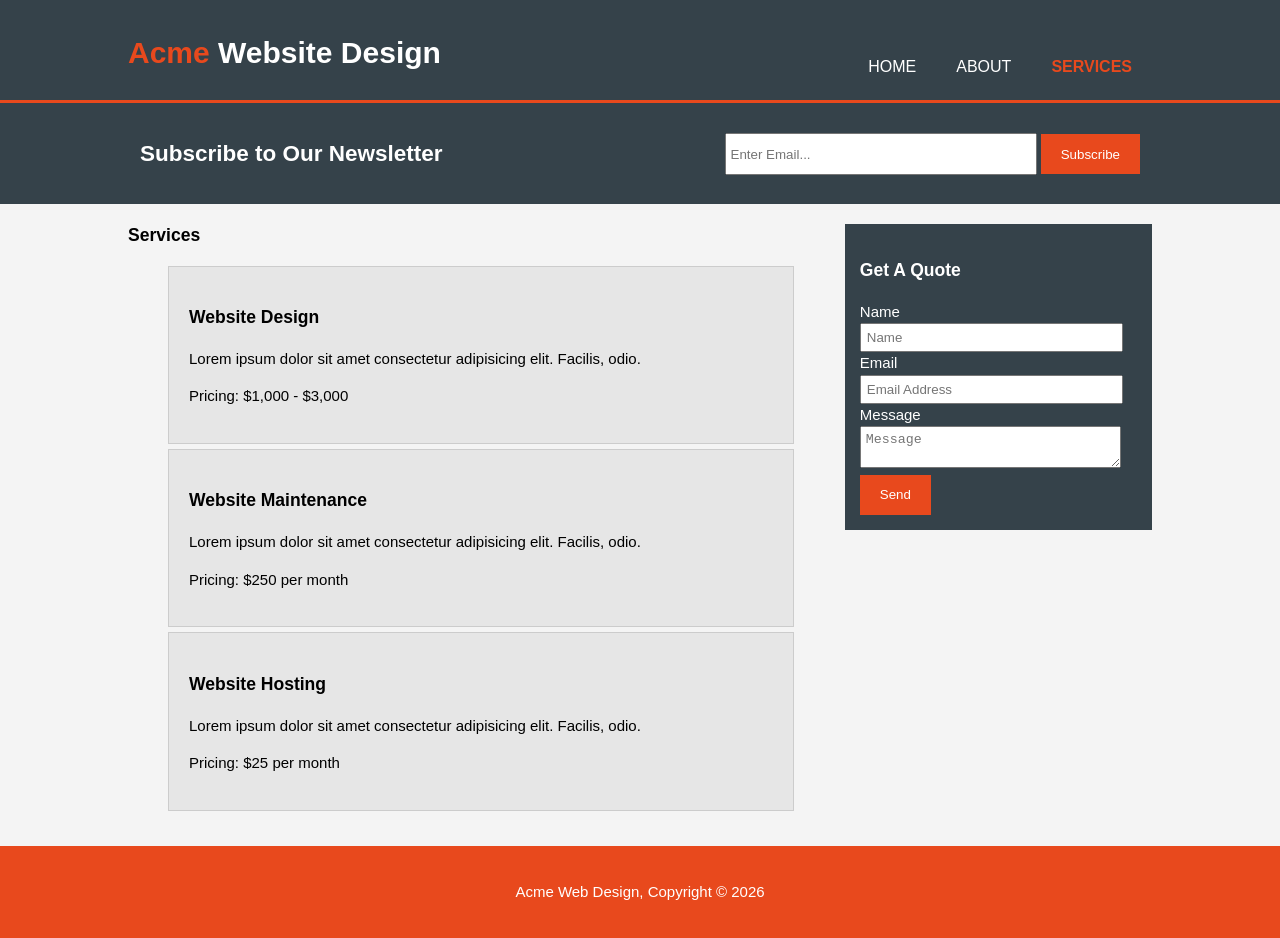
<file: 9-HTML5 Website With A Responsive Layout - Html & CSS/services.html>
<!DOCTYPE html>
<html lang="en">
<head>
    <meta charset="UTF-8">
    <meta name="viewport" content="width=device-width, initial-scale=1.0">
    <link rel="stylesheet" href="./css/style.css">
    <title>Acme Web Design | Services</title>
</head>
<body>
    <header>
        <div class="container">
            <div id="branding">
                <h1><span class="highlight">Acme</span> Website Design</h1>
                
            </div>
            <nav>
                    <ul>
                        <li><a href="index.html">Home</a></li>
                        <li><a href="about.html">About</a></li>
                        <li class="current"><a href="services.html">Services</a></li>              
                    </ul>
            </nav>
        </div>
    </header>

    <section id="newsletter">
        <div class="container">
            <h1>
                Subscribe to Our Newsletter
            </h1>
            <form>
                <input type="email" placeholder="Enter Email...">
                <button type="submit" class="button_1">Subscribe</button>
            </form>
        </div>
    </section>

    <section id="main">
       <div class="container">
          <article id="main-col">
              <h1 class="page-title">Services</h1>
              <ul id="services">
                 <li>
                    <h3>Website Design</h3>
                    <p>Lorem ipsum dolor sit amet consectetur adipisicing elit. Facilis, odio.</p>
                    <p>Pricing: $1,000 - $3,000</p>
                 </li>
                 <li>
                    <h3>Website Maintenance</h3>
                    <p>Lorem ipsum dolor sit amet consectetur adipisicing elit. Facilis, odio.</p>
                    <p>Pricing: $250 per month</p>
                 </li>
                 <li>
                    <h3>Website Hosting</h3>
                    <p>Lorem ipsum dolor sit amet consectetur adipisicing elit. Facilis, odio.</p>
                    <p>Pricing: $25 per month</p>
                 </li>
              </ul>
          </article>

          <aside id="sidebar">
            <div class="dark">
             <h3>Get A Quote</h3>
             <form class="quote">
            <div>
              <label>Name</label><br>
              <input type="text" placeholder="Name">
            </div>
            <div>
              <label>Email</label><br>
              <input type="email" placeholder="Email Address">
            </div>
            <div>
              <label>Message</label><br>
              <textarea placeholder="Message"></textarea>
            </div>
            <button class="button_1" type="submit">Send</button>
          </form>  
            </div>
            </aside>
       </div>
    </section>

    <footer>
        <p>Acme Web Design, Copyright &copy; 2026</p>
    </footer>
</body>
</html>
</file>
<file: 10-Pluralsight Login Page Clone - HTML & CSS & Flexbox/style.css>
@import url('https://fonts.googleapis.com/css2?family=Roboto:ital,wght@0,100..900;1,100..900&display=swap');

*{
    box-sizing: border-box;
}
body{
    font-family: "Roboto", sans-serif;
    font-weight: 300;
    background: #181818;
    color: #fff;
    overflow: hidden;
}

h1, h2, h3, h4, h5, h6{
    font-weight: 300;
}

#wrapper{
    display: flex;
    flex-direction: row;
}

#left{
   display: flex;
   flex-direction: column;
   flex: 1;
   align-items: center;
   justify-content: center;
   height: 100vh;
}

#right{
   flex: 1;
}

/*Sign in*/
#signin{
    display: flex;
    flex-direction: column;
    justify-content: center;
    align-items: center;
    width: 80%;
    padding-bottom: 1rem;
}

#signin form{
    width: 80%;
    padding-bottom: 3rem;
}

#signin .logo{
    margin-bottom: 8vh;
}

#signin .logo img{
    width: 300px;
}

#signin label{
    font-size: 0.9rem;
    line-height: 2rem;
    font-weight: 500;
}

#signin .text-input{
    margin-bottom: 1.3rem;
    width: 100%;
    border-radius: 2px;
    background: #181818;
    color: #ccc;
    padding: 0.5rem 1rem;
    line-height: 1.3rem;
}

#signin .primary-btn{
    width: 100%;
}

#signin .secondary-btn,
.or,
.links{
    width: 60%;
}

#signin .links a{
    display: block;
    color: #fff;
    text-decoration: none;
    margin-bottom: 1rem;
    text-align: center;
    font-size: 0.9rem;
}

#signin .or{
    display: flex;
    flex-direction: row;
    margin-bottom: 1.2rem;
    align-items: center;
}

#signin .or .bar{
    flex: auto;
    border: none;
    height: 1px;
    background: #aaa;
}

#signin .or span{
    color: #ccc;
    padding: 0 0.8rem;
}
/*showcase*/
#showcase{
    display: flex;
    justify-content: center;
    align-items: center;
    height: 100vh;
    text-align: center;
    background: url('login_bg.jpg') no-repeat center center / cover;
}

#showcase .showcase-text{
    font-size: 3rem;
    width: 95%;
    color: #fff;
    margin-bottom: 1.5rem;
}

#showcase .secondary-btn{
    width: 60%;
    margin: auto;
}
/*Footer*/
#main-footer{
    color: #ccc;
    text-align: center;
    font-size: 0.8rem;
    max-width: 80%;
    padding-top: 5rem;
}

#main-footer a{
    color: #f96816;
    text-decoration: underline;
}
/*Button*/
.primary-btn{
    padding: 0.7rem 1rem;
    height: 2.7rem;
    display: block;
    border: 0;
    border-radius: 2px;
    font-weight: 500;
    background: #f96816;
    color: #fff;
    text-decoration: none;
    cursor: pointer;
    text-align: center;
    transition: all 0.5s;
}

.primary-btn:hover{
    background-color: #ff7b39;
}

.secondary-btn{
    padding: 0.7rem 1rem;
    height: 2.7rem;
    display: block;
    border: 1px solid #f4f4f4;
    border-radius: 2px;
    font-weight: 500;
    background: none;
    color: #fff;
    text-decoration: none;
    cursor: pointer;
    text-align: center;
    transition: all 0.5s;
}

.secondary-btn:hover{
    border-color: #ff7b39;
    color: #ff7b39;
}
/*Media Queries*/
@media(min-width: 1200px){
    #left{
        flex: 4;
    }
    #right{
        flex: 6;
    }
}

@media(max-width: 768px){
    
    body{
        overflow: auto;
    }
    #left{
        justify-content: start;
        margin-top: 4vh;
    }
    #right{
        display: none;
    }

    #signin .logo{
        margin-bottom: 2vh;
    }
    #signin .text-input{
        margin-bottom: 0.7rem;
    }
    #main-footer{
        padding-top: 1rem;
    }
}
</file>
<file: 11-Responsive Bootstrap 4 Pricing Table/style.css>
body{
    background: #ddd;
}

.pricing-area{
    margin-top: 25px;
}
.single-pricing{
    position: relative;
    text-align: center;
    background-color: #262626;
    color: #fff;
    margin: 0 20px;
    padding: 30px;
    border-radius: 3px;
}
.head-text{
    background-color: transparent;
    border-bottom: 0;
    padding: 15px 0;
    border-radius: 3px 3px 0 0;
}
.head-text h3{
    font-family: poppins;
    margin: 0;
    font-size: 20px;
    letter-spacing: 1px;
    font-weight: 700;
    text-transform: uppercase;
    color: #fafafa;
}
.price-area .price-area span{
    font-weight: 600;
}
.price-area{
    position: relative;
    padding: 10px 0;
    color: #fff;
    font-weight: 300;
    font-size: 64px;
    line-height: 1;
}
.price-area span.duration{
    display: block;
    font-size: 12px;
    font-weight: 600;
    text-transform: uppercase;
    
    text-align: center;
    color: #888;
    letter-spacing: 1px;
    vertical-align: baseline;
    color: #999;
    margin: 20px 0 0 3px;
}
.price-area:after, .feature-area{
   border: 0;
   font-family: poppins;
}
.feature-area ul{
    margin: 0;
    padding: 15px 0;
    list-style: none;
}
.btn-area{
    padding: 15px 30px;
}
.btn-area a{
    display: inline-block;
    position: relative;
    cursor: pointer;
    outline: 0;
    white-space: nowrap;
    margin: 5px;
    padding: 0 22px;
    font-size: 14px;
    height: 40px;
    line-height: 40px;
    background-color: #1abc9c;
    color: #fff;
    font-weight: 700;
    text-transform: uppercase;
    letter-spacing: 1px;
    border: none;
    text-decoration: none;
}
.label-area{
    width: 80px;
    height: 80px;
    position: absolute;
    top: 1px;
    right: 1px;
    text-align: center;
    border-top-right-radius: 3px;
    background: #ef4368;
}

.label-area span{
    position: absolute;
    top: 22px;
    right: 3px;
    text-transform: uppercase;
    transform: rotate(45deg);
    font-weight: 700;
    font-size: 10px;
    color: #fff;
    letter-spacing: 1px;
}

.label-area::before{
    content: '';
    display: block;
    width: 0;
    height: 0;
    border-style: solid;
    border-width: 80px 0 0 80px;
    border-color: transparent #262626;
}

@media (max-width: 767px){
    h3{
        font-size: 20px;
    }
    .single-pricing{
        margin-bottom: 30px;
    }
}
</file>
<file: 6-Full Screen Landing Page - Responsive -HTML5 & CSS3/style.css>
html, body{
    margin: 0;
    padding: 0;
    height: 100%;
    width: 100%;
}

.intro{
    height: 100%;
    width: 100%;
    margin: auto;
    background: url("https://images.unsplash.com/photo-1506744038136-46273834b3fb?q=80&w=1920") no-repeat center center;
    display: table;
    top: 0;
    background-size: cover;
    background-position: center;
}
.intro .inner{
    display: table-cell;
    vertical-align: middle;
    width: 100%;
    max-width: none;
}
.content{
    max-width: 500px;
    margin: 0 auto;
    text-align: center;
}
.content h1{
    font-family: sans-serif;
    color: black;
    text-shadow:  0px 0px 300px #000;
    font-size: 500%;
    padding: 10px 20px;
    border: 3px solid #036a81;
    text-transform: uppercase;
    text-decoration: none;
}
.btn {
    color: #036a81;
    font-size: 1.2rem;
    padding: 10px 20px;
    border: 3px solid #036a81;
    text-decoration: none;
    transition: 0.3s;
}
.btn:hover{
    color: #fff;
    border: solid #fff 3px;
}
p{
    font-size: 160%;
    line-height: 210%;
    text-align: justify;
    margin: 3%;
    font-family: sans-serif;
    color: black;
}

@media screen and (max-width: 768px){
    .content h1{
        font-size: 250%;
    }
    .btn{
        font-size: 110%;
    }
    p{
        font-size: 100%;
        line-height: 1.8;
    }
}
</file>
<file: 7-Flexbox CSS/style.css>
@media(min-width:468px){
   .container-1{
    display: flex;
    /*align-items: flex-start;
    align-items: flex-end;
    align-items: center;
    flex-direction: column;*/
}
.container-2{
    display: flex;
    /*justify-content: flex-start;
    justify-content: flex-end;
    justify-content: center;
    justify-content: space-around;*/
    justify-content: space-between;

}
.container-3{
    display: flex;
    flex-wrap: wrap;
    justify-content: space-between;
}

.container-1 div, .container-2 div, .container-3 div{
    border: 1px solid #ccc;
    padding: 10px;
}
.box-1{
    flex: 2;
    order: 2;
}
.box-2{
    flex: 1;
    order: 1;
}
.box-3{
    flex: 1;
    order: 3;
}
.container-2-box{
   flex-basis: 27%;
}
.container-3-box{
    flex-basis: 12%;
}
</file>
<file: 8-Responsive Mobile First Website - HTML5 & CSS3/style.css>
@import url('https://fonts.googleapis.com/css?family=Roboto+Condensed');
body{
    font-family: 'Roboto Condensed', sans-serif;
    margin: 0;
    background: #eee;
    height: auto;
}

h1{
    font-weight: 400;
    font-size: 2.5rem;
    text-transform: uppercase;
    margin: 0;
}

h2{
    font-weight: 400;
    font-size: 1.2rem;
    text-transform: capitalize;
    margin: 0;
}

img{
    display: block;
    width: 100%;
}

main{
    max-width: 900px;
    margin: auto;
    box-shadow: 30px 0px 40px rgba(0, 0, 0, 0.1),
    -30px 0px 40px rgba(0, 0, 0, 0.1);
}

#landing{
    background: #fff;
}

#landing-text{
    display: flex;
    flex: 0 1 40vw;
    height: 50vh;
    justify-content: center;
    align-items: center;
    text-align: center;
    padding-right: 1rem;
    padding-left: 1rem;
}

#landing-text h2{
    color: #888;
}

#landing-image {
  background: url(f.jpg);
  background-position: center;
  background-size: cover;
  background-repeat: no-repeat;
  height: 50vh;
  flex: 0 1 60vw;
  margin: 0;
}
.btn{
    padding: 0.5rem 2rem;
    border: 1px solid #ccc;
    display: inline-block;
    margin: 2rem 0 0;
    border-radius: 50px;
    text-decoration: none;
    color: #333;
    transition: background 500ms ease;
}

.btn:hover{
    background: #f4f4f4;
}

#header{
    padding: 1.5rem;
    text-align: center;
    background: #333;
    color: #ffff;
}

#header h2{
   border-left: dotted 1px #fff;
   border-right: dotted 1px #fff;
   display: inline-block;
   padding-right: 1rem;
   padding-left: 1rem;
}

.caption{
    padding: 0.8rem;
    text-align: center;
}

footer{
    text-align: center;
    padding: 2rem 1rem;
    margin: auto;
    color: #333;
}

footer h3{
    font-size: 3rem;
    margin-bottom: 0;
}

/* Screen sizes 500px and up*/
@media (min-width: 500px){
    #landing{
        display: flex;
        height: 100%;
    }

    #landing-text{
        height: 100vh;
    }

    #landing-image{
        height: 100vh;
    }
}

/* Screen sizes 700px and up*/
@media (min-width: 700px){
    .btn{
        padding: 1rem 3rem;
    }
}
</file>
<file: 9-HTML5 Website With A Responsive Layout - Html & CSS/css/style.css>
body{
    font-family: Arial, Helvetica, sans-serif;
    font-size: 15px;
    line-height: 1.5;
    padding: 0;
    margin: 0;
    background-color: #f4f4f4;
}

.container{
    width: 80%;
    margin: auto;
    overflow: hidden;
}

header{
  background-color: #35424a;
  color: #ffffff;
  padding-top: 30px ;
  min-height: 70px;
  border-bottom: #e8491d 3px solid; 
}

header a{
    color: #ffffff;
    text-decoration: none;
    text-transform: uppercase;
    font-size: 16px;
    
}

header li{
    float: left;
    display: inline;
    padding: 0 20px 0 20px;
}

header #branding{
    float: left;
}

header #branding h1{
    margin: 0;
}

header nav{
    float: right;
    margin-top: 10px;
}

header .highlight, header .current a{
    color: #e8491d;
    font-weight: bold;
}

header a:hover{
    color: #cccccc;
    font-weight: bold;
}

/*showcase*/

#showcase{
    min-height: 400px;
    background: url('../img/laptop-murjp1nk4lp1idlt.jpg') no-repeat 50% 50%;
    text-align: center;
    color: #ffffff;
}

#showcase h1{
    margin-top: 100px;
    font-size: 55px;
    margin-bottom: 10px;
}

#showcase p{
    font-size: 20px;
}

/*Newsletter*/
#newsletter{
    padding: 15px;
    color: #ffffff;
    background: #35424a;
}

#newsletter h1{
    float: left;
}

#newsletter form{
    float: right;
    margin-top: 15px;
}

#newsletter input[type="email"]{
    padding: 4px;
    height: 30px;
    width: 300px;
}

.button_1{
    height: 40px;
    background: #e8491d;
    border: 0;
    padding-left: 20px;
    padding-right: 20px;
    color: #ffffff;
}

/*boxes*/
#boxes{
    margin-top: 20px;
}

#boxes .box{
    float: left;
    text-align: center;
    width: 30%;
    padding: 10px;
}

#boxes .box img{
    width: 90px;
}

/*sidebar*/
aside#sidebar{
   float: right;
   width: 30%;
   margin-top: 10px;
}

/*main-col*/
article#main-col{
    float: left;
    width: 65%;
}

.dark{
    padding: 15px;
    background: #35424a;
    color: #ffffff;
    margin-top: 10px;
    margin-bottom: 10px;
}

/*Services*/
ul#services li{
    list-style: none;
    padding: 20px;
    border: #cccccc solid 1px;
    margin-bottom: 5px;
    background: #e6e6e6;
}

aside#sidebar .quote input, aside#sidebar .quote textarea{
    width: 90%;
    padding: 5px;
}
footer{
    padding: 20px;
    margin-top: 20px;
    color: #ffffff;
    background-color: #e8491d;
    text-align: center;
}

/*Media Queries*/

@media(max-width:768px){
   header #branding,
   header nav,
   header nav li,
   #newsletter h1,
   #newsletter form,
   #boxes .box,
   article#main-col,
   aside#sidebar{
    float: none;
    width: 100%;
    text-align: center;
   }
   header{
    padding-bottom: 20px;
   }
   #showcase h1{
    margin-top: 40px;
   }
   #newsletter button, .quote button{
    display: block;
    width: 100%;
   }
   #newsletter form input[type="email"], .quote input, .quote textarea{
    width: 100%;
    margin-bottom: 5px;
   }
}
</file>
<file: Day1-7/1-HTML Semantics/styles.css>
body, ul, li, h1, h2, a{
    margin: 0;
    padding: 0;
    font-family: tahoma;
}
p{
    font-size: 18px;
}
header{
    background-color: #F63232;
    padding: 20px 0;
    text-align: center;
    position: fixed;
    width: 100%;
    top: 0;
    left: 0;
    z-index: 1;
}
header h1{
    color: white;
    border: 8px solid white;
    display: inline-block;
    padding: 6px 12px;
    border-radius: 36px;
}
.banner{
    position: relative;
}
.banner img{
    max-width: 100%;
}
.banner .welcome{
    background: #FEB614;
    color: white;
    padding: 30px;
    font-size: 60px;
    position: absolute;
    left: 0;
    top: 30%;
}
.banner .welcome span{
    font-size: 1.4em;
}
nav{
    background: #F4F4F4;
    padding: 20px;
    position: sticky;
    top: 106px;
    z-index: 1;
}
nav ul{
    white-space: nowrap;
    max-width: 1200px;
    margin: 0 auto;
    text-align: center;
}
nav li{
    width: 25%;
    display: inline-block;
    font-size: 24px;
}
nav li a{
    text-decoration: none;
    color: #4B4B4B;
}
nav li a:hover{
    text-decoration: underline;
}
nav li a.join{
    color: #F63232;
}
main{
    max-width: 100%;
    width: 1200px;
    margin: 80px;
    padding: 0 40px;
    box-sizing: border-box;
}
article h2{
    color: #F63232;
    font-size: 48px;
}
article p{
    line-height: 2em;
    color: #4B4B4B;
}
article p:first-line{
    font-weight: bold;
    font-size: 1.2em;
}
.images{
    text-align: center;
    margin: 80px 0;
    white-space: nowrap;
}
.images li{
  display: inline-block;
  list-style-type: none;
  width: 40%;
  margin: 20px 5%;
  position: relative;
}
images li:hover{
  top: -4;
}
images li img{
    max-width: 100%;
}
section.join{
    background: #F4F4F4;
    text-align: center;
    padding: 60px 20px;
    color: #4B4B4B;
}
section.join h2{
    font-size: 36px;
}
form input{
    margin: 20px 0;
    padding: 10px 20px;
    font-size: 24px;
    border-radius: 28px;
    border: 4px solid white;
}
form input:focus{
    border:  4px dashed #4B4B4B;
    outline: none;
}
form input:valid{
    border: 4px solid #71d300;
}
footer{
    background: #f63232;
    color: white;
    padding: 10px;
    text-align: center;
}
/*responsive styles*/
@media screen and (max-width: 1400px){
    .banner .welcome{
        font-size: 28px;
    }
}

@media screen and (max-width: 960px){
    .banner .welcome{
        font-size: 28px;
    }
    nav li{
        font-size: 18px;
    }
}

@media screen and (max-width: 700px){
    .banner .welcome{
        font-size: 20px;
        position: relative;
        text-align: center;
    }
    .banner .welcome br{
        display: none;
    }
    .banner .welcome span{
        font-size: 1em;
    }
    nav li{
        font-size: 18px;
    }
    .images li{
        width: 100%;
        display: block;
        margin: 20px auto;
    }
}

@media screen and (max-width: 500px){
    .banner .welcome{
        font-size: 20px;
        position: relative;
        text-align: center;
    }
    .banner.welcome br{
        display: none;
    }
    .banner .welcome span{
        font-size: 1em;
    }
    nav li{
        display: block;
        width: 100%;
        margin: 12px;
    }
    article h2{
        font-size: 36px;
    }
    header, nav{
        position:relative;
        top: 0;
    }
}
</file>
<file: Day1-7/2-Responsive Profile Card with CSS/css/app.css>
* {
    box-sizing: border-box;
}

body {
    font-family: "Raleway";
    background-color: #e6e6e6;
}

.card {
    width: 400px;
    margin: 75px auto 0;
    background-color: #fff;
    box-shadow: 0 3px 30px rgba(0, 0, 0, .14);
    color: #444;
    text-align: center;
    font-size: 16px;
}

.card .card-header {
    position: relative;
    height: 48px;
}

.card .card-header .profile-img {
    width: 96px;
    height: 96px;
    border-radius: 1000px;
    position: absolute;
    left: 50%;
    transform: translate(-50%, -50%);
    border: 6px solid #fff;
    box-shadow: 0 0 20px rgba(0, 0, 0, .2);
}

.card .card-body {
    padding: 10px 40px;
}

.card .card-body .full-name {
    font-size: 20px;
    font-weight: 600;
    text-transform: uppercase;
    margin: 10px 0 0;
}

.card .card-body .username {
    font-size: 13px;
    color: #777;
    margin: 5px 0 0;
}

.card .card-body .city {
    font-weight: 500;
    margin: 10px 0 0;
}

.card .card-body .desc {
    line-height: 24px;
}

.card .social-icon {
    font-size: 18px;
    margin: 0 7px;
}

.card .social-icon.facebook {
    color: #3b5999;
}

.card .social-icon.twitter {
    color: #55acee;
}

.card .social-icon.tumblr {
    color: #34465d;
}

.card .social-icon.youtube {
    color: #cd201f;
}

.card .social-icon.linkedin {
    color: #0077b5;
}

.card .social-icon.google-plus {
    color: #dd4b39;
}

.card .card-footer {
    display: table;
    width: 100%;
    border-top: 1px solid #e6e6e6;
}

.card .card-footer .col {
    display: table-cell;
    padding: 5px 10px;
    font-size: 15px;
}

.card .card-footer .count {
    font-size: 18px;
    font-weight: 600;
}

.vr {
    border-right: 1px solid #e6e6e6;
}

@media screen and (max-width: 575px) {
    .card {
        width: 96%;
    }

    .card .card-body {
        padding: 10px 20px;
    }

    .card .card-footer .col {
        padding: 0 10px;
    }

    .card .card-footer .count {
        display: block;
        margin-bottom: 5px;
    }
}
</file>
<file: Day1-7/3-UI Profile Card Using Only HTML & CSS/style.css>
body{
  margin: 0;
  padding: 0;
  background: #ffeaa7;
}
.card{
  width: 340px;
  background: #f1f1f1;
  overflow: hidden;
  font-family: "montserrat",sans-serif;
  box-shadow: 0 0 20px #00000070;
}
.middle{
  position: absolute;
  top: 50%;
  left: 50%;
  transform: translate(-50%,-50%);
}
.top-section{
  position: relative;
}
.top-section img{
  width: 100%;
}
.menuicon{
  position: absolute;
  width: 22px;
  left: 20px;
  top: 20px;
  cursor: pointer;
}
.menuicon span{
  width: 100%;
  height: 3px;
  background: #000;
  position: relative;
  display: block;
  margin-bottom: 6px;
  opacity: .5;
  transition: .4s;
}
.menuicon .s1{
  left: -5px;
}
.menuicon .s2{
  left: 5px;
}
.menuicon:hover span{
  left: 0;
}
.name{
  position: absolute;
  bottom: 20px;
  left: 20px;
  font-size: 40px;
  font-weight: 900;
  opacity: .5;
}
.name span{
  text-transform: uppercase;
  font-weight: 600;
}

.info-section{
  padding: 40px;
  padding-top: 0;
  color: #333;
}
h2{
  position: relative;
  font-size: 16px;
}
.border{
  width: 30px;
  height: 3px;
  background: #778beb;
  position: absolute;
  left: 0;
  bottom: -6px;
}
p{
  text-align: justify;
  font-size: 14px;
}

.s-m{
  text-align: center;
  margin-top: 20px;
}
.s-m a{
  text-decoration: none;
  font-size: 20px;
  color: #333;
  padding: 0 14px;
  transition: .4s;
}
.s-m a:hover{
  color: #778beb;
}
</file>
<file: 4-Amazing Transparent Login Form - HTML & CSS/style.css>
@import "https://use.fontawesome.com/releases/v5.5.0/css/all.css";
body{
    margin: 0;
    padding: 0;
    font-family: sans-serif;
    background: url(bg.jpg) no-repeat;
    background-size: cover;
}

.login-box{
    width: 280px;
    position: absolute;
    top: 50%;
    left: 50%;
    transform: translate(-50%, -50%);
    color: white;
}

.login-box h1{
    float: left;
    font-size: 40px;
    border-bottom: 6px solid #4caf50;
    margin-bottom: 50px;
    padding: 13px 0;
}

.textbox{
    width: 100%;
    overflow: hidden;
    font-size: 20px;
    padding: 8px 0;
    margin: 8px 0;
    border-bottom: 1px solid #4caf50;
}

.textbox i{
    width: 26px;
    float: left;
    text-align: center;
}

.textbox input{
    border: none;
    outline: none;
    background: none;
    color: white;
    font-size: 18px;
    width: 80%;
    float: left;
    margin: 0 10px;
}

.btn{
    width: 100%;
    background: none;
    border: 2px solid #4caf50;
    color: white;
    padding: 5px;
    font-size: 18px;
    cursor: pointer;
    margin: 12px 0;
}
</file>
